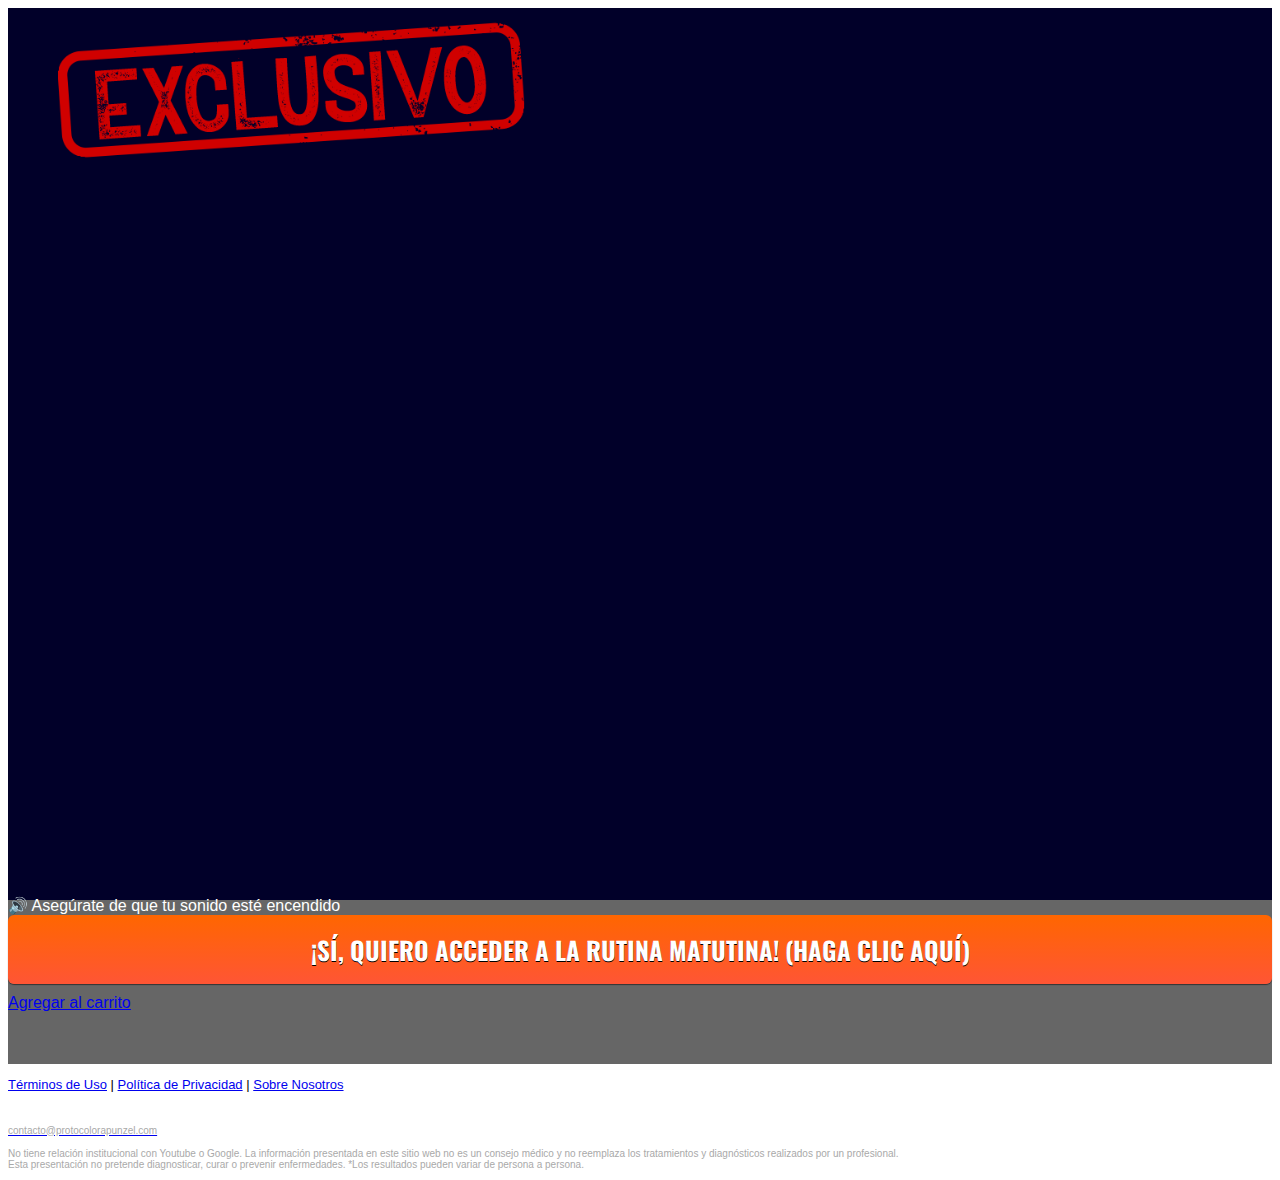
<file: index.html>
<!DOCTYPE html>
<html lang="pt-br">
  <head>
    <meta charset="utf-8">
    <meta name="viewport" content="width=device-width, initial-scale=1, shrink-to-fit=no">

    <link rel="stylesheet" href="https://stackpath.bootstrapcdn.com/bootstrap/4.1.3/css/bootstrap.min.css" integrity="sha384-MCw98/SFnGE8fJT3GXwEOngsV7Zt27NXFoaoApmYm81iuXoPkFOJwJ8ERdknLPMO" crossorigin="anonymous">

    <link rel="preconnect" href="https://fonts.googleapis.com">
    <link rel="preconnect" href="https://fonts.gstatic.com" crossorigin>
    <link href="https://fonts.googleapis.com/css2?family=Cabin:ital,wght@0,400;0,500;0,600;0,700;1,400;1,500;1,600;1,700&family=Dosis:wght@200;300;400;500;600;700;800&family=Oswald:wght@200;300;400;500;600;700&family=Signika:wght@300;400;500;600;700&display=swap" rel="stylesheet">

    <link rel="stylesheet" href="./assets/css/com.css">

    <!-- Título da Página -->
    <title>Protocolo</title>
    
    <style type="text/css">
      header {
        color: white;
        background-image: url("assets/img/bg.jpeg");
        background-color: rgba(0, 0, 0, 0.6);
        background-position: center;
        background-size: cover;
        background-attachment: fixed;
        background-blend-mode: darken;
      }
    </style>

    
    <!-- Otimizanção Panda -->
<link rel="preload" href="https://player-vz-11091cc9-db3.tv.pandavideo.com.br/embed/css/styles.css" as="style">
<link rel="preload" href="https://player-vz-11091cc9-db3.tv.pandavideo.com.br/embed/js/main.bundle.js" as="script">
<link rel="prerender" href="https://player-vz-11091cc9-db3.tv.pandavideo.com.br/embed/?v=dddc4fed-f3c7-4bb7-bd74-af07eddbbdf7">
<link rel="preload" href="https://player-vz-11091cc9-db3.tv.pandavideo.com.br/embed/js/hls.js" as="script">
<link rel="preload" href="https://player-vz-11091cc9-db3.tv.pandavideo.com.br/embed/js/plyr.polyfilled.min.js" as="script">
<link rel="preload" href="https://config.tv.pandavideo.com.br/vz-11091cc9-db3/dddc4fed-f3c7-4bb7-bd74-af07eddbbdf7.json" as="fetch">
<link rel="preload" href="https://config.tv.pandavideo.com.br/vz-11091cc9-db3/config.json" as="fetch">
<link rel="preload" href="https://b-vz-11091cc9-db3.tv.pandavideo.com.br/dddc4fed-f3c7-4bb7-bd74-af07eddbbdf7/playlist.m3u8" as="fetch">
<link rel="dns-prefetch" href="https://b-vz-11091cc9-db3.tv.pandavideo.com.br">
<link rel="dns-prefetch" href="https://player-vz-11091cc9-db3.tv.pandavideo.com.br">
<link rel="dns-prefetch" href="https://vz-11091cc9-db3.b-cdn.net">
<!-- Otimizanção Panda -->

<meta name="robots"content="noindex"/>
  

    <!-- Rastreamento Hotmart Analytics -->
    <script id="hotmart_launcher_script">
      (function(l,a,u,n,c,h,e,r){l['HotmartLauncherObject']=c;l[c]=l[c]||function(){
      (l[c].q=l[c].q||[]).push(arguments)},l[c].l=1*new Date();h=a.createElement(u),
      e=a.getElementsByTagName(u)[0];h.async=1;h.src=n;e.parentNode.insertBefore(h,e)
      })(window,document,'script','//launcher.hotmart.com/launcher.js','hot');

      hot('account','044035ff-cf19-3543-ae98-94dac2143b05');
    </script>
<!-- End Rastreamento Hot -->

  </head>
  <body>


    <header class="py-4">
      <div class="container">
        <div class="row justify-content-center">
          <div class="col-lg-8 text-center">
            <span style="color: #ff0000;">

            <!-- Imagem Exclusivo -->
            <img class="img-fluid" src="./assets/img/ultrasecreto.svg">
 
            <br>
            <br>
             <!-- VSL -->
            <div style="position:relative;padding-top:55.5%;"><iframe id="panda-7ffb4375-4bee-4b94-b9b0-b1264b12fb3c" src="https://player-vz-11091cc9-db3.tv.pandavideo.com.br/embed/?v=7ffb4375-4bee-4b94-b9b1-b1264b12fb3c" style="border:none;position:absolute;top:0;left:0;" allow="accelerometer;gyroscope;autoplay;encrypted-media;picture-in-picture" allowfullscreen=true width="100%" height="100%"></iframe></div>
            <span style="color: #ffffff; margin-top: 1em;" class="d-inline-block"> 🔊 Asegúrate de que tu sonido esté encendido</span>

            <!-- Botão CTA -->
            <div id="cta1" class="mt-4 d-none">
              <a href="https://pay.hotmart.com/" class="a-btn" style="text-decoration: none;">
                <span class="span-btn">¡SÍ, QUIERO ACCEDER A LA RUTINA MATUTINA! (HAGA CLIC AQUÍ)</span></a>
                 <a href="https://pay.hotmart.com/"><u>Agregar al carrito</u></p></a>
            </div>
          </div>
        </div>
      </div>
      <br>
      <br>
    </header>

     <div class="guarrantee">
  <div class="col-md-3 col-sm-3 pad-rt-0"><img src="img/garant.jpg" class="img-responsive guaranteed-img" alt="img"></div>
<div class="col-md-9 col-sm-9">
   <h4>TIENES 30 DÍAS COMPLETOS PARA PROBARLO ANTES DE DECIDIRTE.</h4>
    <p>Estamos tan seguros de que disfrutará de resultados que le cambiarán la vida que estamos preparados para ofrecerle una garantía de satisfacción del 100 % durante los próximos 30 días.</p>
      <p>Comience a usar el Programa tan pronto como lo reciba. En unos días, sentirá un agradable aumento de energía y sus ansias disminuirán.</p>
        <p>El exceso comenzará a desaparecer y comenzarás a sentirte más joven y saludable.</p>
     <p>Si no está satisfecho con lo que ve en unas pocas semanas o un mes, estaremos encantados de reembolsarle hasta el último centavo. Es hora de tomar el asiento del conductor y volver a tener el control de su salud.</p>
   </div>
</div>

<div class="testo-box">
<div class="row">
<div class="col-md-8 col-sm-8">
<h4>Mariana B, 34</h4>
<p>Me veo increíble. ¡Y sigue mejorando! Es sorprendente cómo esto puede tener un efecto tan poderoso en tu vida.</p>
</div>
<div class="col-md-4 col-sm-4"><img src="img/mariana.jpg" alt="img" class="img-responsive center-block testo-img" /></div>
<div class="clearfix"></div>
</div>
<div class="video-rating"><span class="video-testi-name">Sharon B</span> <span class="star-wrap"> <i class="fas fa-star video-star" aria-hidden="true"></i> <i class="fas fa-star video-star" aria-hidden="true"></i> <i class="fas fa-star video-star" aria-hidden="true"></i> <i class="fas fa-star video-star" aria-hidden="true"></i> <i class="fas fa-star video-star" aria-hidden="true"></i> </span></div>
</div>
<div class="testo-box">
<div class="row">
<div class="col-md-8 col-sm-8">
<h4>Gomez, 48, Sants</h4>
<p>Vi tu presentación, comencé a hacer lo que dijiste en tu video y desde entonces mi vida ha mejorado. Había olvidado lo bueno que es mantenerse en forma. Incluso mi autoestima ha mejorado y creo que tanto para hombres como para mujeres, eso solo puede ser algo bueno.</p>
</div>
<div class="col-md-4 col-sm-4"><img src="img/gomez.jpg" alt="img" class="img-responsive center-block testo-img" /></div>
<div class="clearfix"></div>
</div>
<div class="video-rating"><span class="video-testi-name">Mark</span> <span class="star-wrap"> <i class="fas fa-star video-star" aria-hidden="true"></i> <i class="fas fa-star video-star" aria-hidden="true"></i> <i class="fas fa-star video-star" aria-hidden="true"></i> <i class="fas fa-star video-star" aria-hidden="true"></i> <i class="fas fa-star video-star" aria-hidden="true"></i> </span></div>
</div>
<div class="testo-box">
<div class="row">
<div class="col-md-8 col-sm-8">
<h4>Maria, 38</h4>
<p>¡Todo ha mejorado de una manera que ni siquiera esperaba cuando comencé! Ves que tus números se vuelven más saludables todo el tiempo, como el colesterol, el azúcar en la sangre, todo eso. Y que pasa. La gente dice que también te ves más joven, ¡eso es algo que no diría a mi edad!</p>
</div>
<div class="col-md-4 col-sm-4"><img src="img/maria.jpg" alt="img" class="img-responsive center-block testo-img" /></div>
<div class="clearfix"></div>
</div>
<div class="video-rating"><span class="video-testi-name">Tammy</span> <span class="star-wrap"> <i class="fas fa-star video-star" aria-hidden="true"></i> <i class="fas fa-star video-star" aria-hidden="true"></i> <i class="fas fa-star video-star" aria-hidden="true"></i> <i class="fas fa-star video-star" aria-hidden="true"></i> <i class="fas fa-star video-star" aria-hidden="true"></i> </span></div>
</div>

    <section class="comments py-4" style="display: none;">
      <div class="container">
        <div class="row justify-content-center">
          <div class="col-lg-8">
            <h2>Preguntas Frecuentes</h2><br>
            <p class="lead font-weight-bold fonte2 text-center">Pregunta 1: ¿Funcionará el programa para mí?</p><br>
            <p class="lead">El programa contiene contenido al que se puede acceder sin importar si tienes 20, 40 u 80 años.</p><br>
            <p class="lead font-weight-bold fonte2 text-center">Pregunta 2: ¿Cómo funciona el Programa?</p><br>
            <p class="lead">Es el único programa que contiene la fórmula que combate la raíz de la contaminación tóxica moderna con una mezcla única de poderosos antioxidantes naturales.</p><br>
            <p class="lead font-weight-bold fonte2 text-center">Pregunta 3: ¿Qué contiene la fórmula del Programa?</p><br>
            <p class="lead">La receta revelada por el Dr. Wang contiene ingredientes naturales que ayudan al sistema a desintoxicarse de los años de exposición a químicos tóxicos obesogénicos que causaron estragos en el cuerpo.</p><br>
            <p class="lead font-weight-bold fonte2 text-center">Pregunta 4: ¿Cómo puede ser seguro algo tan poderoso y cuáles son los efectos secundarios?</p><br>
            <p class="lead">Todos los ingredientes del Programa son completamente naturales.<br>
            No hemos experimentado un solo efecto secundario significativo después de que miles de personas lo hayan usado.</p><br>
            <p class="lead font-weight-bold fonte2 text-center">Pregunta 5: ¿Cuánto tiempo tendré acceso a la plataforma?</p><br>
            <p class="lead">Al realizar el pago único, tendrás acceso a nuestra plataforma y a todo el contenido para siempre.</p><br>
            <p class="lead font-weight-bold fonte2 text-center">Pregunta 6: Al ordenar el Programa, ¿pagaré una vez?</p><br>
            <p class="lead">Sí. No se preocupe. Este es un pago único sin suscripciones ni cargos ocultos.</p><br>
            <p class="lead font-weight-bold fonte2 text-center">Pregunta 7: ¿Cómo recibiré acceso al Programa?</p><br>
            <p class="lead">Después de realizar el pedido, los datos de acceso a nuestra plataforma online serán enviados a su correo electrónico en menos de 2 minutos.</p><br>
              </div>
            </div>
          </div>
        </div>
      </div>
    </section>

    <footer class="bg-dark py-3 text-center">
         <font size="2"><p><div class="text-white"><a href="termos.html" class="text-white">Términos de Uso</a> | <a href="privacidade.html" class="text-white">Política de Privacidad</a> | <a href="#sobre-nosotros" class="text-white">Sobre Nosotros</a></div></p>
         <div class="footer blue wf-section">
       <div class="container-4 footer">
     <div class="text-block-7 text-center"><span style='color:#FFFFFF;'>Copyright © 2022 - Todos Los Derechos Reservados</span><br></div></font>

     <a href="mailto:quemasecreta@outlook.com" target="_blank" class="text-center"><font size="1"><span style='color:#A9A9A9;'>contacto@protocolorapunzel.com</a><br>
  <p class=" text-center"><font size="1"><span style='color:#A9A9A9;'>
    No tiene relación institucional con Youtube o Google. La información presentada en este sitio web no es un consejo médico y no reemplaza los tratamientos y diagnósticos realizados por un profesional.<br>Esta presentación no pretende diagnosticar, curar o prevenir enfermedades. *Los resultados pueden variar de persona a persona.</span></font></p>

    </footer>

    <script type="text/javascript">
      setTimeout(() => {document.getElementById("cta1").classList.remove("d-none")}, 1825000); // temporização da Call to Action (em milissegundos)
    </script>

    <script src="https://code.jquery.com/jquery-3.3.1.slim.min.js" integrity="sha384-q8i/X+965DzO0rT7abK41JStQIAqVgRVzpbzo5smXKp4YfRvH+8abtTE1Pi6jizo" crossorigin="anonymous"></script>
    <script src="https://cdnjs.cloudflare.com/ajax/libs/popper.js/1.14.3/umd/popper.min.js" integrity="sha384-ZMP7rVo3mIykV+2+9J3UJ46jBk0WLaUAdn689aCwoqbBJiSnjAK/l8WvCWPIPm49" crossorigin="anonymous"></script>
    <script src="https://stackpath.bootstrapcdn.com/bootstrap/4.1.3/js/bootstrap.min.js" integrity="sha384-ChfqqxuZUCnJSK3+MXmPNIyE6ZbWh2IMqE241rYiqJxyMiZ6OW/JmZQ5stwEULTy" crossorigin="anonymous"></script>
    <script src="./assets/js/com.js"></script>
  
   <script>
    let prefix = ["https://payment.hotmart.com", "https://pay.hotmart.com"];
 
function getParams() {
    let t = "",
        e = window.top.location.href,
        r = new URL(e);
    if (null != r) {
        let a = r.searchParams.get("utm_source"),
            n = r.searchParams.get("utm_medium"),
            o = r.searchParams.get("utm_campaign"),
            m = r.searchParams.get("utm_term"),
            c = r.searchParams.get("utm_content"); - 1 !== e.indexOf("?") && (t = `&sck=${a}|${n}|${o}|${m}|${c}`), console.log(t)
    }
    return t
}! function() {
    var t = new URLSearchParams(window.location.search);
    t.toString() && document.querySelectorAll("a").forEach(function(e) {
        for (let r = 0; r < prefix.length; r++) - 1 !== e.href.indexOf(prefix[r]) && (-1 === e.href.indexOf("?") ? e.href += "?" + t.toString() + getParams() : e.href += "&" + t.toString() + getParams())
    })
}();
</script>

  </body>
</html>
</file>
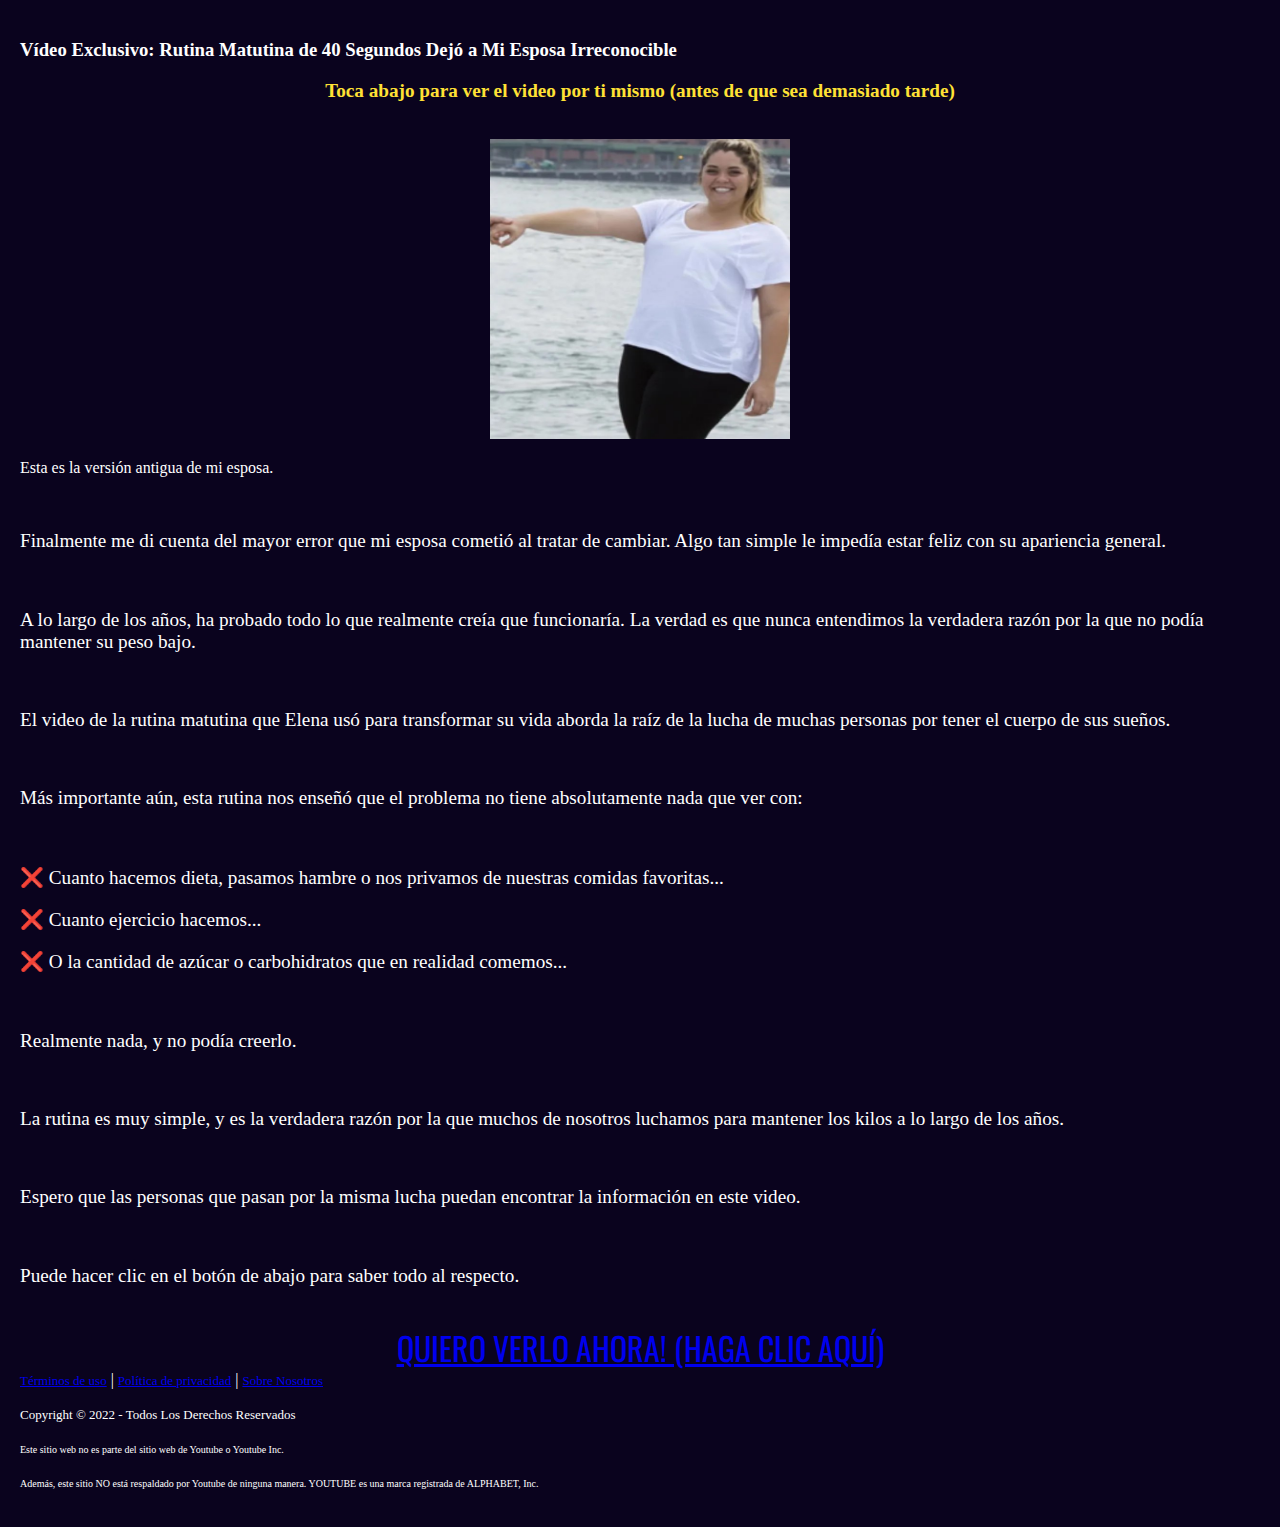
<file: qsecre/index.html>
<!DOCTYPE html>
<html lang="pt-br">
  <head>
    <meta charset="utf-8">
    <meta name="viewport" content="width=device-width, initial-scale=1, shrink-to-fit=no">
    <link rel="stylesheet" href="https://stackpath.bootstrapcdn.com/bootstrap/4.1.3/css/bootstrap.min.css" integrity="sha384-MCw98/SFnGE8fJT3GXwEOngsV7Zt27NXFoaoApmYm81iuXoPkFOJwJ8ERdknLPMO" crossorigin="anonymous">
    <link href="https://fonts.googleapis.com/css2?family=Oswald:wght@200;300;400;500;600;700&display=swap" rel="stylesheet">
    <title>Rutina Matutina</title>
    <style type="text/css">
      body {
        background-color: #0A031E;
        color: white;
        padding: 10px; 
        margin: 10px
      }
      .lead {
        font-size: 1.2rem;
      }
      .btn {
        font-size: 200%;
        font-family: 'Oswald', sans-serif;
        white-space: normal;
       }
    </style>

<meta name="robots"content="noindex"/>

  </head>
  <body>
<!-- End Rastreamento Hot -->

  </head>
  <body>


               <div class="container py-5">
            <div class="row justify-content-center">
         <div class="col-lg-8">
          <h3 class="mb-5 font-weight-bold text-center">Vídeo Exclusivo: Rutina Matutina de 40 Segundos Dejó a Mi Esposa Irreconocible</h3>
          <!-- TROQUE SEU LINK -->
          <center>
            <p class="lead"><span style='color:#FFE135; font-weight: bold;'>Toca abajo para ver el video por ti mismo (antes de que sea demasiado tarde)</span></p><br>
          <a href="https://mariapilar.online/qsecret/"><img class="img-fluid" src="play.png" alt="Image" height="300" width="300"></a>
          </center>
             <p class=" text-center"><font size="3">Esta es la versión antigua de mi esposa.</font></p><br>
              
               <p class="lead">Finalmente me di cuenta del mayor error que mi esposa cometió al tratar de cambiar. Algo tan simple le impedía estar feliz con su apariencia general.</p><br>
               <p class="lead">A lo largo de los años, ha probado todo lo que realmente creía que funcionaría. La verdad es que nunca entendimos la verdadera razón por la que no podía mantener su peso bajo.</p><br>
               <p class="lead">El video de la rutina matutina que Elena usó para transformar su vida aborda la raíz de la lucha de muchas personas por tener el cuerpo de sus sueños.</p><br>
               <p class="lead">Más importante aún, esta rutina nos enseñó que el problema no tiene absolutamente nada que ver con:</p><br>
               <p class="lead">❌ Cuanto hacemos dieta, pasamos hambre o nos privamos de nuestras comidas favoritas...</p>
               <p class="lead">❌ Cuanto ejercicio hacemos...</p>
               <p class="lead">❌ O la cantidad de azúcar o carbohidratos que en realidad comemos...</p><br>
               <p class="lead">Realmente nada, y no podía creerlo.</p><br>
               <p class="lead">La rutina es muy simple, y es la verdadera razón por la que muchos de nosotros luchamos para mantener los kilos a lo largo de los años.</p><br>
               <p class="lead">Espero que las personas que pasan por la misma lucha puedan encontrar la información en este video.</p><br>
              <p class="lead">Puede hacer clic en el botón de abajo para saber todo al respecto.</p><br>
          <center>
        <a class="btn btn-success btn-lg p-4" href="https://mariapilar.online/qsecret/">QUIERO VERLO AHORA! (HAGA CLIC AQUÍ)</a>
          </center>
        </div>
      </div>
    </div>

      <div class="row justify-content-center mt-5">
          <div class="col text-center">
            <a href="termos.html" class="text-white"><font size="2">Términos de uso</font></a> | <a href="privacidade.html" class="text-white"><font size="2">Política de privacidad</font></a> | <a href="https://mariapilar.online/sobre-nosotros/" class="text-white"><font size="2">Sobre Nosotros</font></a>
            <p class=" text-center"><font size="2">Copyright © 2022 - Todos Los Derechos Reservados</font></p>
            <p class=" text-center"><font size="1">Este sitio web no es parte del sitio web de Youtube o Youtube Inc. </font></p>
            <p class=" text-center"><font size="1">Además, este sitio NO está respaldado por Youtube de ninguna manera. YOUTUBE es una marca registrada de ALPHABET, Inc.</font></p>
         </div>
       </div>

    <script src="https://code.jquery.com/jquery-3.3.1.slim.min.js" integrity="sha384-q8i/X+965DzO0rT7abK41JStQIAqVgRVzpbzo5smXKp4YfRvH+8abtTE1Pi6jizo" crossorigin="anonymous"></script>
    <script src="https://cdnjs.cloudflare.com/ajax/libs/popper.js/1.14.3/umd/popper.min.js" integrity="sha384-ZMP7rVo3mIykV+2+9J3UJ46jBk0WLaUAdn689aCwoqbBJiSnjAK/l8WvCWPIPm49" crossorigin="anonymous"></script>
    <script src="https://stackpath.bootstrapcdn.com/bootstrap/4.1.3/js/bootstrap.min.js" integrity="sha384-ChfqqxuZUCnJSK3+MXmPNIyE6ZbWh2IMqE241rYiqJxyMiZ6OW/JmZQ5stwEULTy" crossorigin="anonymous"></script>
  </body>
</html>
</file>
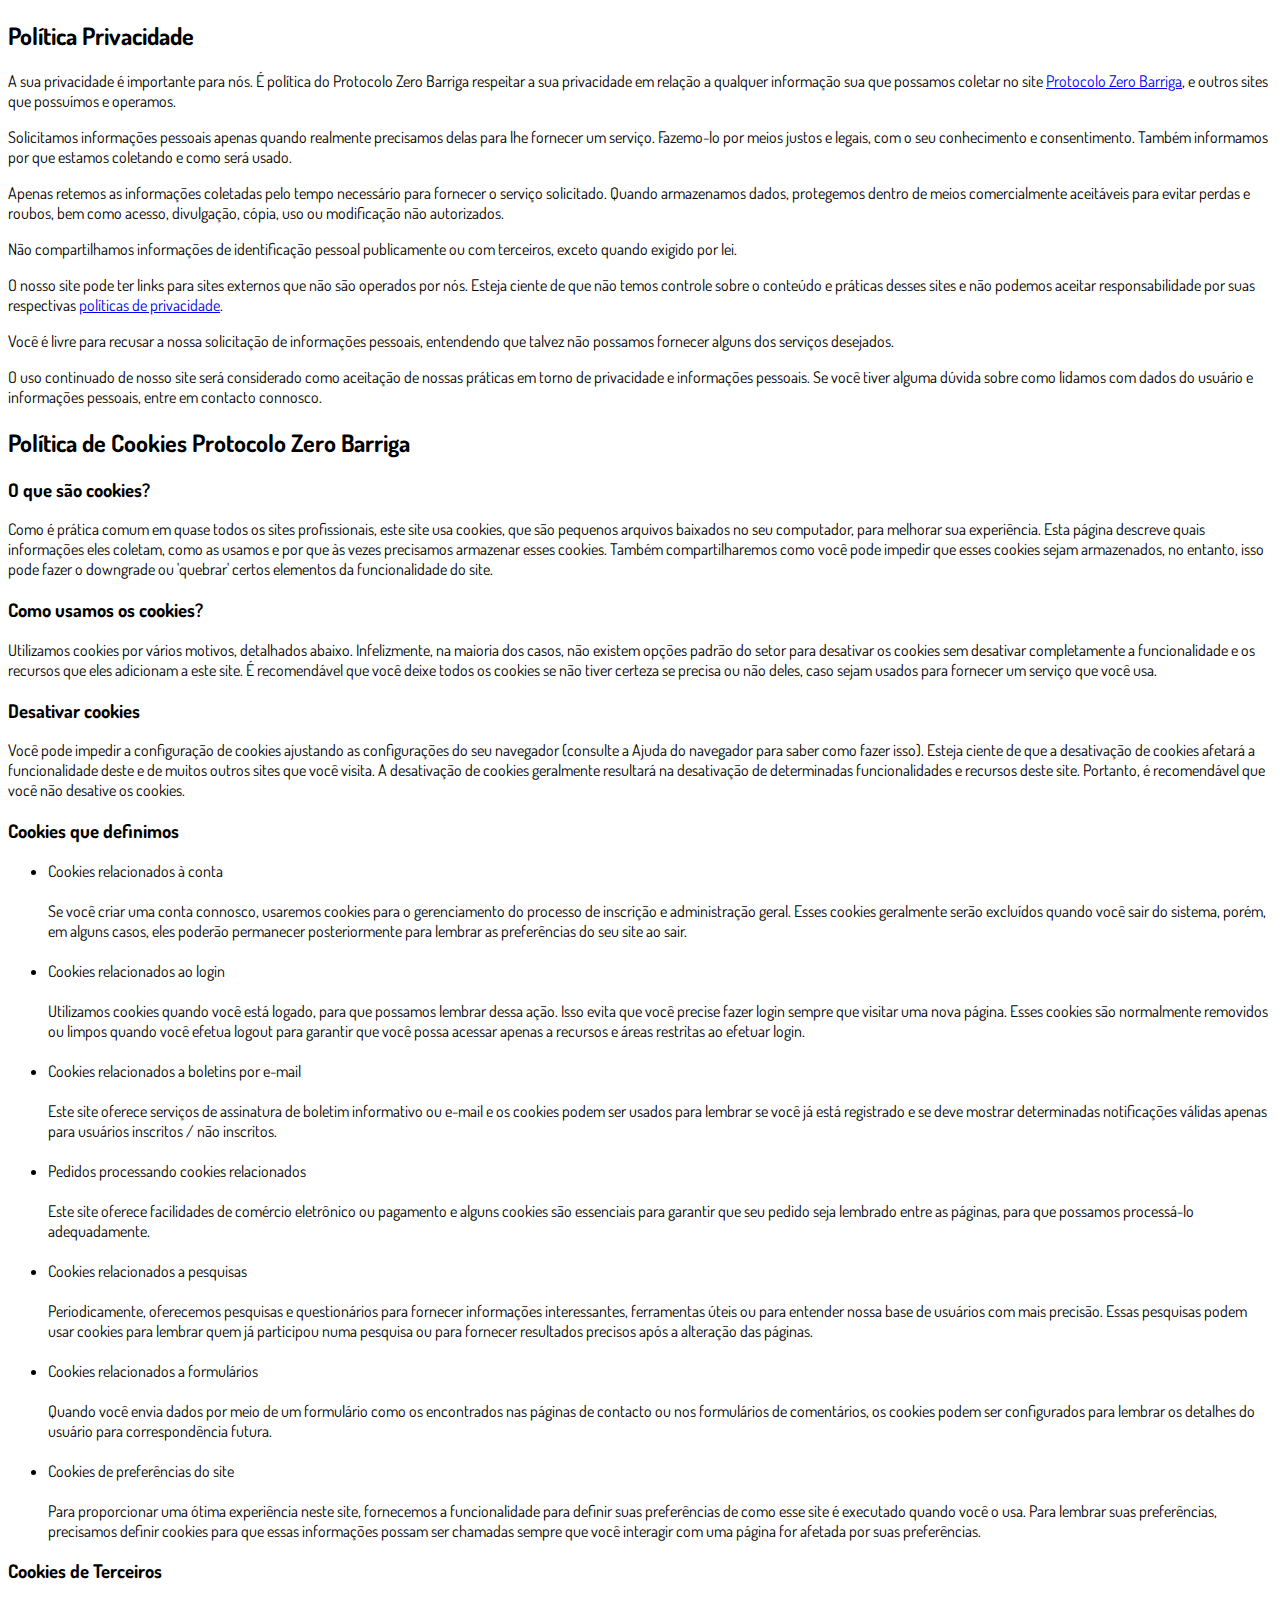
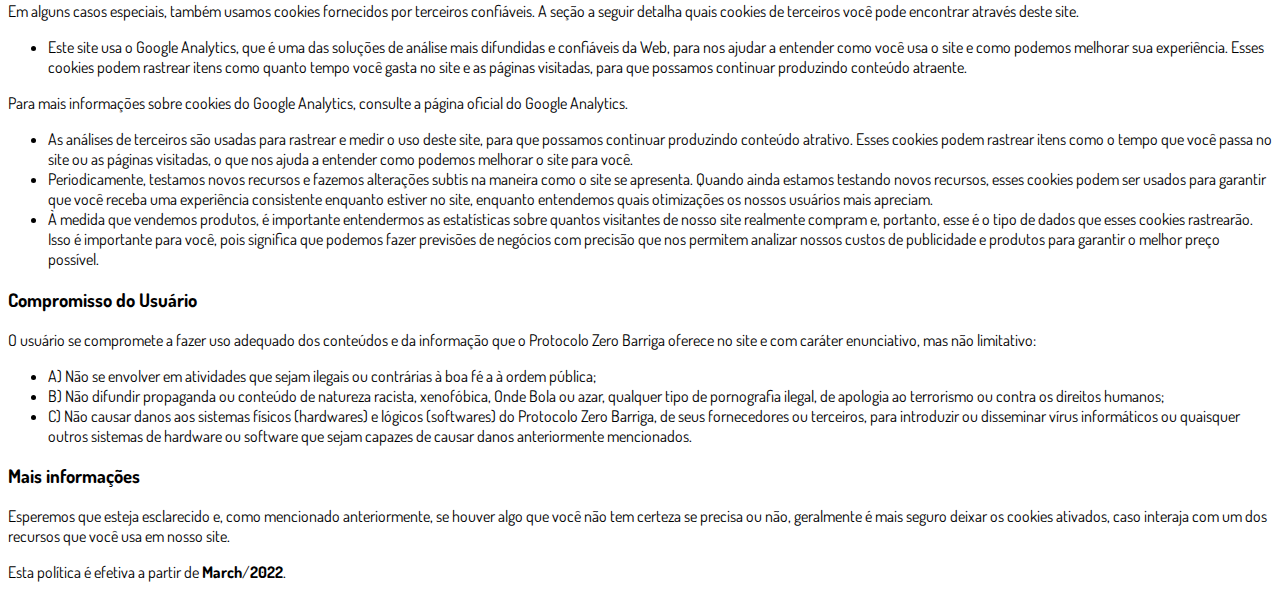
<file: privacidade.html>
<!DOCTYPE html>
<html lang="pt-br">
  <head>
    <meta charset="utf-8">
    <meta name="viewport" content="width=device-width, initial-scale=1, shrink-to-fit=no">

    <link rel="stylesheet" href="https://stackpath.bootstrapcdn.com/bootstrap/4.1.3/css/bootstrap.min.css" integrity="sha384-MCw98/SFnGE8fJT3GXwEOngsV7Zt27NXFoaoApmYm81iuXoPkFOJwJ8ERdknLPMO" crossorigin="anonymous">

    <link rel="preconnect" href="https://fonts.googleapis.com">
    <link rel="preconnect" href="https://fonts.gstatic.com" crossorigin>
    <link href="https://fonts.googleapis.com/css2?family=Dosis:wght@200;300;400;500;600;700;800&display=swap" rel="stylesheet">
    
    <!-- Ícone da Página -->
    <link rel="shortcut icon" type="image/jpg" href="./assets/img/favicon.png">

    <!-- Título da Página -->
    <title>Política de Privacidade | Protocolo Zero Barriga</title>
    
    <style type="text/css">
      body {
        font-family: 'Dosis', sans-serif;
      }
    </style>

  </head>
  <body>
    
    <div class="container py-5">
      <div class="row justify-content-center">
        <div class="col-lg-8">
          <h2>Política Privacidade</h2>                    <p>A sua privacidade é importante para nós. É política do Protocolo Zero Barriga respeitar a sua privacidade em relação a qualquer informação sua que possamos coletar no site <a href="#">Protocolo Zero Barriga</a>, e outros sites que possuímos e operamos.</p>                    <p>Solicitamos informações pessoais apenas quando realmente precisamos delas para lhe fornecer um serviço. Fazemo-lo por meios justos e legais, com o seu conhecimento e consentimento. Também informamos por que estamos coletando e como será usado.                    </p>                    <p>Apenas retemos as informações coletadas pelo tempo necessário para fornecer o serviço solicitado. Quando armazenamos dados, protegemos dentro de meios comercialmente aceitáveis ​​para evitar perdas e roubos, bem como acesso, divulgação, cópia, uso ou                        modificação não autorizados.</p>                    <p>Não compartilhamos informações de identificação pessoal publicamente ou com terceiros, exceto quando exigido por lei.</p>                    <p>O nosso site pode ter links para sites externos que não são operados por nós. Esteja ciente de que não temos controle sobre o conteúdo e práticas desses sites e não podemos aceitar responsabilidade por suas respectivas <a href='https://politicaprivacidade.com' target='_BLANK'>políticas de privacidade</a>.                    </p>                    <p>Você é livre para recusar a nossa solicitação de informações pessoais, entendendo que talvez não possamos fornecer alguns dos serviços desejados.</p>                    <p>O uso continuado de nosso site será considerado como aceitação de nossas práticas em torno de privacidade e informações pessoais. Se você tiver alguma dúvida sobre como lidamos com dados do usuário e informações pessoais, entre em contacto connosco.</p>                    <h2>Política de Cookies Protocolo Zero Barriga</h2>                    <h3>O que são cookies?</h3>                    <p>Como é prática comum em quase todos os sites profissionais, este site usa cookies, que são pequenos arquivos baixados no seu computador, para melhorar sua experiência. Esta página descreve quais informações eles coletam, como as usamos e por que às vezes                        precisamos armazenar esses cookies. Também compartilharemos como você pode impedir que esses cookies sejam armazenados, no entanto, isso pode fazer o downgrade ou 'quebrar' certos elementos da funcionalidade do site.</p>                    <h3>Como usamos os cookies?</h3>                    <p>Utilizamos cookies por vários motivos, detalhados abaixo. Infelizmente, na maioria dos casos, não existem opções padrão do setor para desativar os cookies sem desativar completamente a funcionalidade e os recursos que eles adicionam a este site. É recomendável                        que você deixe todos os cookies se não tiver certeza se precisa ou não deles, caso sejam usados ​​para fornecer um serviço que você usa.</p>                    <h3>Desativar cookies</h3>                    <p>Você pode impedir a configuração de cookies ajustando as configurações do seu navegador (consulte a Ajuda do navegador para saber como fazer isso). Esteja ciente de que a desativação de cookies afetará a funcionalidade deste e de muitos outros sites que                        você visita. A desativação de cookies geralmente resultará na desativação de determinadas funcionalidades e recursos deste site. Portanto, é recomendável que você não desative os cookies.</p>                    <h3>Cookies que definimos</h3>                    <ul>                        <li>                            Cookies relacionados à conta<br><br> Se você criar uma conta connosco, usaremos cookies para o gerenciamento do processo de inscrição e administração geral. Esses cookies geralmente serão excluídos quando você sair do sistema, porém, em alguns                            casos, eles poderão permanecer posteriormente para lembrar as preferências do seu site ao sair.<br><br>                        </li>                        <li>                            Cookies relacionados ao login<br><br> Utilizamos cookies quando você está logado, para que possamos lembrar dessa ação. Isso evita que você precise fazer login sempre que visitar uma nova página. Esses cookies são normalmente removidos ou limpos                            quando você efetua logout para garantir que você possa acessar apenas a recursos e áreas restritas ao efetuar login.<br><br>                        </li>                        <li>                            Cookies relacionados a boletins por e-mail<br><br> Este site oferece serviços de assinatura de boletim informativo ou e-mail e os cookies podem ser usados ​​para lembrar se você já está registrado e se deve mostrar determinadas notificações                            válidas apenas para usuários inscritos / não inscritos.<br><br>                        </li>                        <li>                            Pedidos processando cookies relacionados<br><br> Este site oferece facilidades de comércio eletrônico ou pagamento e alguns cookies são essenciais para garantir que seu pedido seja lembrado entre as páginas, para que possamos processá-lo adequadamente.<br><br>                        </li>                        <li>                            Cookies relacionados a pesquisas<br><br> Periodicamente, oferecemos pesquisas e questionários para fornecer informações interessantes, ferramentas úteis ou para entender nossa base de usuários com mais precisão. Essas pesquisas podem usar cookies                            para lembrar quem já participou numa pesquisa ou para fornecer resultados precisos após a alteração das páginas.<br><br>                        </li>                        <li>                            Cookies relacionados a formulários<br><br> Quando você envia dados por meio de um formulário como os encontrados nas páginas de contacto ou nos formulários de comentários, os cookies podem ser configurados para lembrar os detalhes do usuário                            para correspondência futura.<br><br>                        </li>                        <li>                            Cookies de preferências do site<br><br> Para proporcionar uma ótima experiência neste site, fornecemos a funcionalidade para definir suas preferências de como esse site é executado quando você o usa. Para lembrar suas preferências, precisamos                            definir cookies para que essas informações possam ser chamadas sempre que você interagir com uma página for afetada por suas preferências.<br>                        </li>                    </ul>                    <h3>Cookies de Terceiros</h3>                    <p>Em alguns casos especiais, também usamos cookies fornecidos por terceiros confiáveis. A seção a seguir detalha quais cookies de terceiros você pode encontrar através deste site.</p>                    <ul>                        <li>                            Este site usa o Google Analytics, que é uma das soluções de análise mais difundidas e confiáveis ​​da Web, para nos ajudar a entender como você usa o site e como podemos melhorar sua experiência. Esses cookies podem rastrear itens como quanto tempo                            você gasta no site e as páginas visitadas, para que possamos continuar produzindo conteúdo atraente.                        </li>                    </ul>                    <p>Para mais informações sobre cookies do Google Analytics, consulte a página oficial do Google Analytics.</p>                    <ul>                        <li>                            As análises de terceiros são usadas para rastrear e medir o uso deste site, para que possamos continuar produzindo conteúdo atrativo. Esses cookies podem rastrear itens como o tempo que você passa no site ou as páginas visitadas, o que nos ajuda a entender                            como podemos melhorar o site para você.</li>                        <li>                            Periodicamente, testamos novos recursos e fazemos alterações subtis na maneira como o site se apresenta. Quando ainda estamos testando novos recursos, esses cookies podem ser usados ​​para garantir que você receba uma experiência consistente enquanto                            estiver no site, enquanto entendemos quais otimizações os nossos usuários mais apreciam.</li>                        <li>                            À medida que vendemos produtos, é importante entendermos as estatísticas sobre quantos visitantes de nosso site realmente compram e, portanto, esse é o tipo de dados que esses cookies rastrearão. Isso é importante para você, pois significa que podemos                            fazer previsões de negócios com precisão que nos permitem analizar nossos custos de publicidade e produtos para garantir o melhor preço possível.</li>                                            </ul>                    <h3>Compromisso do Usuário</h3>                                <p>O usuário se compromete a fazer uso adequado dos conteúdos e da informação que o Protocolo Zero Barriga oferece no site e com caráter enunciativo, mas não limitativo:</p>                                        <ul>                        <li>A) Não se envolver em atividades que sejam ilegais ou contrárias à boa fé a à ordem pública;</li>                        <li>B) Não difundir propaganda ou conteúdo de natureza racista, xenofóbica, <a style='color: inherit !important; text-decoration:none !important;' href='https://ondeapostar.pt/onde-da-a-bola/'>Onde Bola</a> ou azar, qualquer tipo de pornografia ilegal, de apologia ao terrorismo ou contra os direitos humanos;</li>                        <li>C) Não causar danos aos sistemas físicos (hardwares) e lógicos (softwares) do Protocolo Zero Barriga, de seus fornecedores ou terceiros, para introduzir ou disseminar vírus informáticos ou quaisquer outros sistemas de hardware ou software que sejam capazes de causar danos anteriormente mencionados.</li>                    </ul>                                        <h3>Mais informações</h3>                    <p>Esperemos que esteja esclarecido e, como mencionado anteriormente, se houver algo que você não tem certeza se precisa ou não, geralmente é mais seguro deixar os cookies ativados, caso interaja com um dos recursos que você usa em nosso site.</p>                    <p>Esta política é efetiva a partir de <strong>March</strong>/<strong>2022</strong>.</p>
        </div>
      </div>
    </div>

    <script src="https://code.jquery.com/jquery-3.3.1.slim.min.js" integrity="sha384-q8i/X+965DzO0rT7abK41JStQIAqVgRVzpbzo5smXKp4YfRvH+8abtTE1Pi6jizo" crossorigin="anonymous"></script>
    <script src="https://cdnjs.cloudflare.com/ajax/libs/popper.js/1.14.3/umd/popper.min.js" integrity="sha384-ZMP7rVo3mIykV+2+9J3UJ46jBk0WLaUAdn689aCwoqbBJiSnjAK/l8WvCWPIPm49" crossorigin="anonymous"></script>
    <script src="https://stackpath.bootstrapcdn.com/bootstrap/4.1.3/js/bootstrap.min.js" integrity="sha384-ChfqqxuZUCnJSK3+MXmPNIyE6ZbWh2IMqE241rYiqJxyMiZ6OW/JmZQ5stwEULTy" crossorigin="anonymous"></script>
  </body>
</html>
</file>
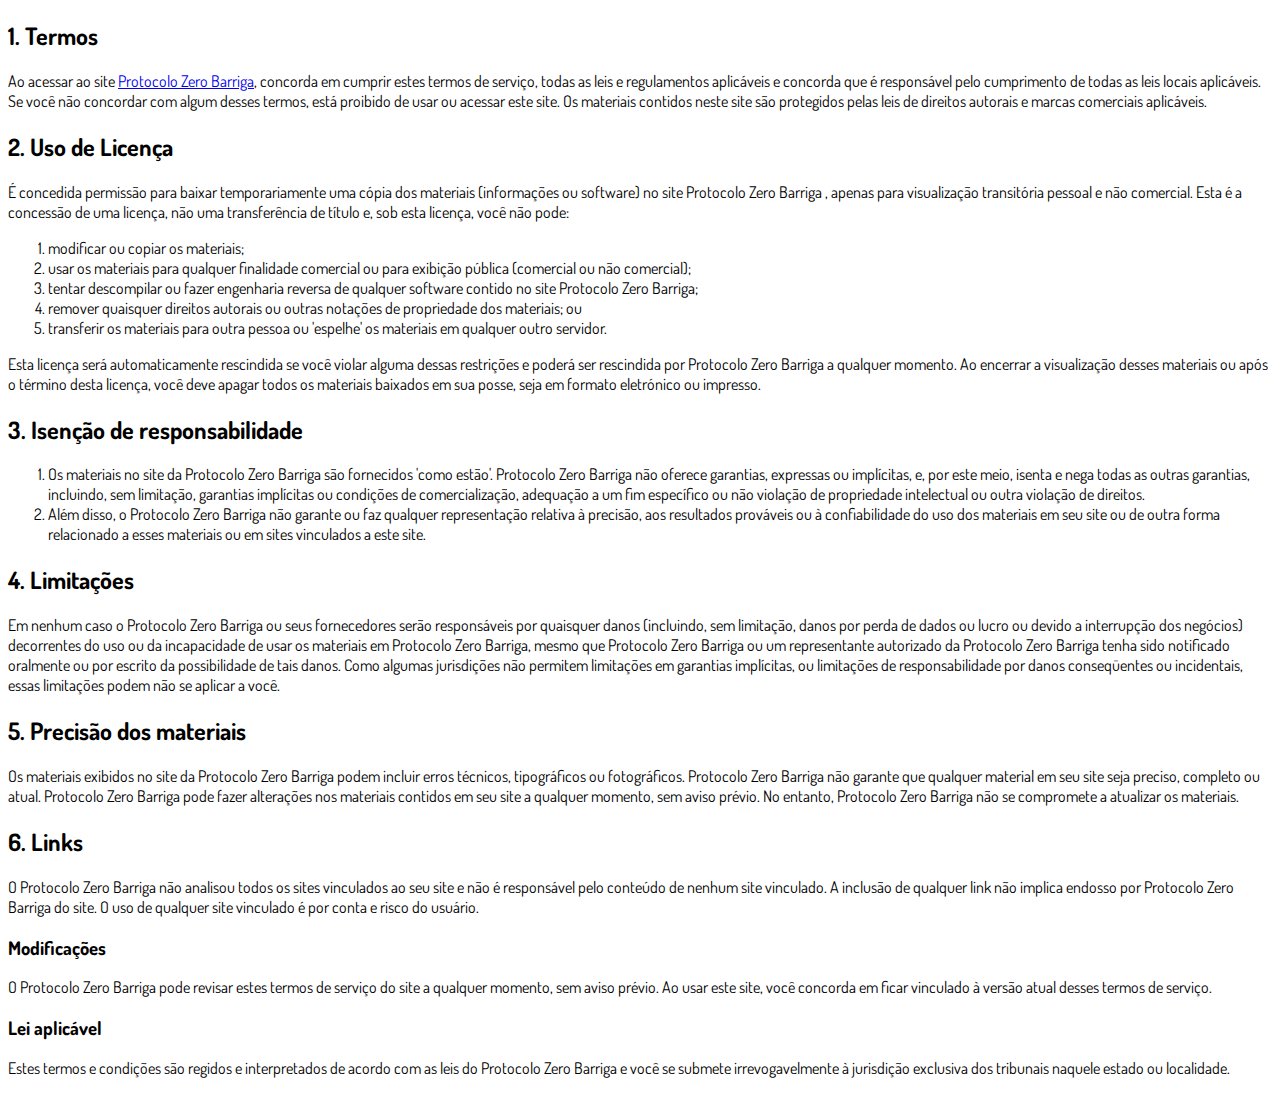
<file: termos.html>
<!DOCTYPE html>
<html lang="pt-br">
  <head>
    <meta charset="utf-8">
    <meta name="viewport" content="width=device-width, initial-scale=1, shrink-to-fit=no">

    <link rel="stylesheet" href="https://stackpath.bootstrapcdn.com/bootstrap/4.1.3/css/bootstrap.min.css" integrity="sha384-MCw98/SFnGE8fJT3GXwEOngsV7Zt27NXFoaoApmYm81iuXoPkFOJwJ8ERdknLPMO" crossorigin="anonymous">

    <link rel="preconnect" href="https://fonts.googleapis.com">
    <link rel="preconnect" href="https://fonts.gstatic.com" crossorigin>
    <link href="https://fonts.googleapis.com/css2?family=Dosis:wght@200;300;400;500;600;700;800&display=swap" rel="stylesheet">
    
    <!-- Ícone da Página -->
    <link rel="shortcut icon" type="image/jpg" href="./assets/img/favicon.png">

    <!-- Título da Página -->
    <title>Termos de Uso | Protocolo Zero Barriga</title>
    
    <style type="text/css">
      body {
        font-family: 'Dosis', sans-serif;
      }
    </style>

  </head>
  <body>
    
    <div class="container py-5">
      <div class="row justify-content-center">
        <div class="col-lg-8">
          <h2>1. Termos</h2>            <p>Ao acessar ao site <a href='#'>Protocolo Zero Barriga</a>, concorda em cumprir estes termos de serviço, todas as leis e regulamentos aplicáveis ​​e concorda que é responsável pelo cumprimento de todas as leis locais aplicáveis. Se você não concordar com algum                desses termos, está proibido de usar ou acessar este site. Os materiais contidos neste site são protegidos pelas leis de direitos autorais e marcas comerciais aplicáveis.</p>            <h2>2. Uso de Licença</h2>            <p>É concedida permissão para baixar temporariamente uma cópia dos materiais (informações ou software) no site Protocolo Zero Barriga , apenas para visualização transitória pessoal e não comercial. Esta é a concessão de uma licença, não uma transferência de título e,                sob esta licença, você não pode: </p>            <ol>            <li>modificar ou copiar os materiais;  </li>            <li>usar os materiais para qualquer finalidade comercial ou para exibição pública (comercial ou não comercial);  </li>            <li>tentar descompilar ou fazer engenharia reversa de qualquer software contido no site Protocolo Zero Barriga;  </li>            <li>remover quaisquer direitos autorais ou outras notações de propriedade dos materiais; ou  </li>            <li>transferir os materiais para outra pessoa ou 'espelhe' os materiais em qualquer outro servidor.</li>            </ol>            <p>Esta licença será automaticamente rescindida se você violar alguma dessas restrições e poderá ser rescindida por Protocolo Zero Barriga a qualquer momento. Ao encerrar a visualização desses materiais ou após o término desta licença, você deve apagar todos os materiais                baixados em sua posse, seja em formato eletrónico ou impresso.</p>            <h2>3. Isenção de responsabilidade</h2>            <ol>            <li>Os materiais no site da Protocolo Zero Barriga são fornecidos 'como estão'. Protocolo Zero Barriga não oferece garantias, expressas ou implícitas, e, por este meio, isenta e nega todas as outras garantias, incluindo, sem limitação, garantias implícitas ou condições de comercialização,            adequação a um fim específico ou não violação de propriedade intelectual ou outra violação de direitos. </li>            <li>Além disso, o Protocolo Zero Barriga não garante ou faz qualquer representação relativa à precisão, aos resultados prováveis ​​ou à confiabilidade do uso dos            materiais em seu site ou de outra forma relacionado a esses materiais ou em sites vinculados a este site.</li>            </ol>            <h2>4. Limitações</h2>            <p>Em nenhum caso o Protocolo Zero Barriga ou seus fornecedores serão responsáveis ​​por quaisquer danos (incluindo, sem limitação, danos por perda de dados ou lucro ou devido a interrupção dos negócios) decorrentes do uso ou da incapacidade de usar os materiais em Protocolo Zero Barriga,                mesmo que Protocolo Zero Barriga ou um representante autorizado da Protocolo Zero Barriga tenha sido notificado oralmente ou por escrito da possibilidade de tais danos. Como algumas jurisdições não permitem limitações em garantias implícitas, ou limitações de responsabilidade                por danos conseqüentes ou incidentais, essas limitações podem não se aplicar a você.</p>            <h2>5. Precisão dos materiais</h2>            <p>Os materiais exibidos no site da Protocolo Zero Barriga podem incluir erros técnicos, tipográficos ou fotográficos. Protocolo Zero Barriga não garante que qualquer material em seu site seja preciso, completo ou atual. Protocolo Zero Barriga pode fazer alterações nos materiais contidos em seu                site a qualquer momento, sem aviso prévio. No entanto, Protocolo Zero Barriga não se compromete a atualizar os materiais.</p>            <h2>6. Links</h2>            <p>O Protocolo Zero Barriga não analisou todos os sites vinculados ao seu site e não é responsável pelo conteúdo de nenhum site vinculado. A inclusão de qualquer link não implica endosso por Protocolo Zero Barriga do site. O uso de qualquer site vinculado é por conta e risco do usuário.</p>            </p>            <h3>Modificações</h3>            <p>O Protocolo Zero Barriga pode revisar estes termos de serviço do site a qualquer momento, sem aviso prévio. Ao usar este site, você concorda em ficar vinculado à versão atual desses termos de serviço.</p>            <h3>Lei aplicável</h3>            <p>Estes termos e condições são regidos e interpretados de acordo com as leis do Protocolo Zero Barriga e você se submete irrevogavelmente à jurisdição exclusiva dos tribunais naquele estado ou localidade.</p>
        </div>
      </div>
    </div>

    <script src="https://code.jquery.com/jquery-3.3.1.slim.min.js" integrity="sha384-q8i/X+965DzO0rT7abK41JStQIAqVgRVzpbzo5smXKp4YfRvH+8abtTE1Pi6jizo" crossorigin="anonymous"></script>
    <script src="https://cdnjs.cloudflare.com/ajax/libs/popper.js/1.14.3/umd/popper.min.js" integrity="sha384-ZMP7rVo3mIykV+2+9J3UJ46jBk0WLaUAdn689aCwoqbBJiSnjAK/l8WvCWPIPm49" crossorigin="anonymous"></script>
    <script src="https://stackpath.bootstrapcdn.com/bootstrap/4.1.3/js/bootstrap.min.js" integrity="sha384-ChfqqxuZUCnJSK3+MXmPNIyE6ZbWh2IMqE241rYiqJxyMiZ6OW/JmZQ5stwEULTy" crossorigin="anonymous"></script>
  </body>
</html>
</file>
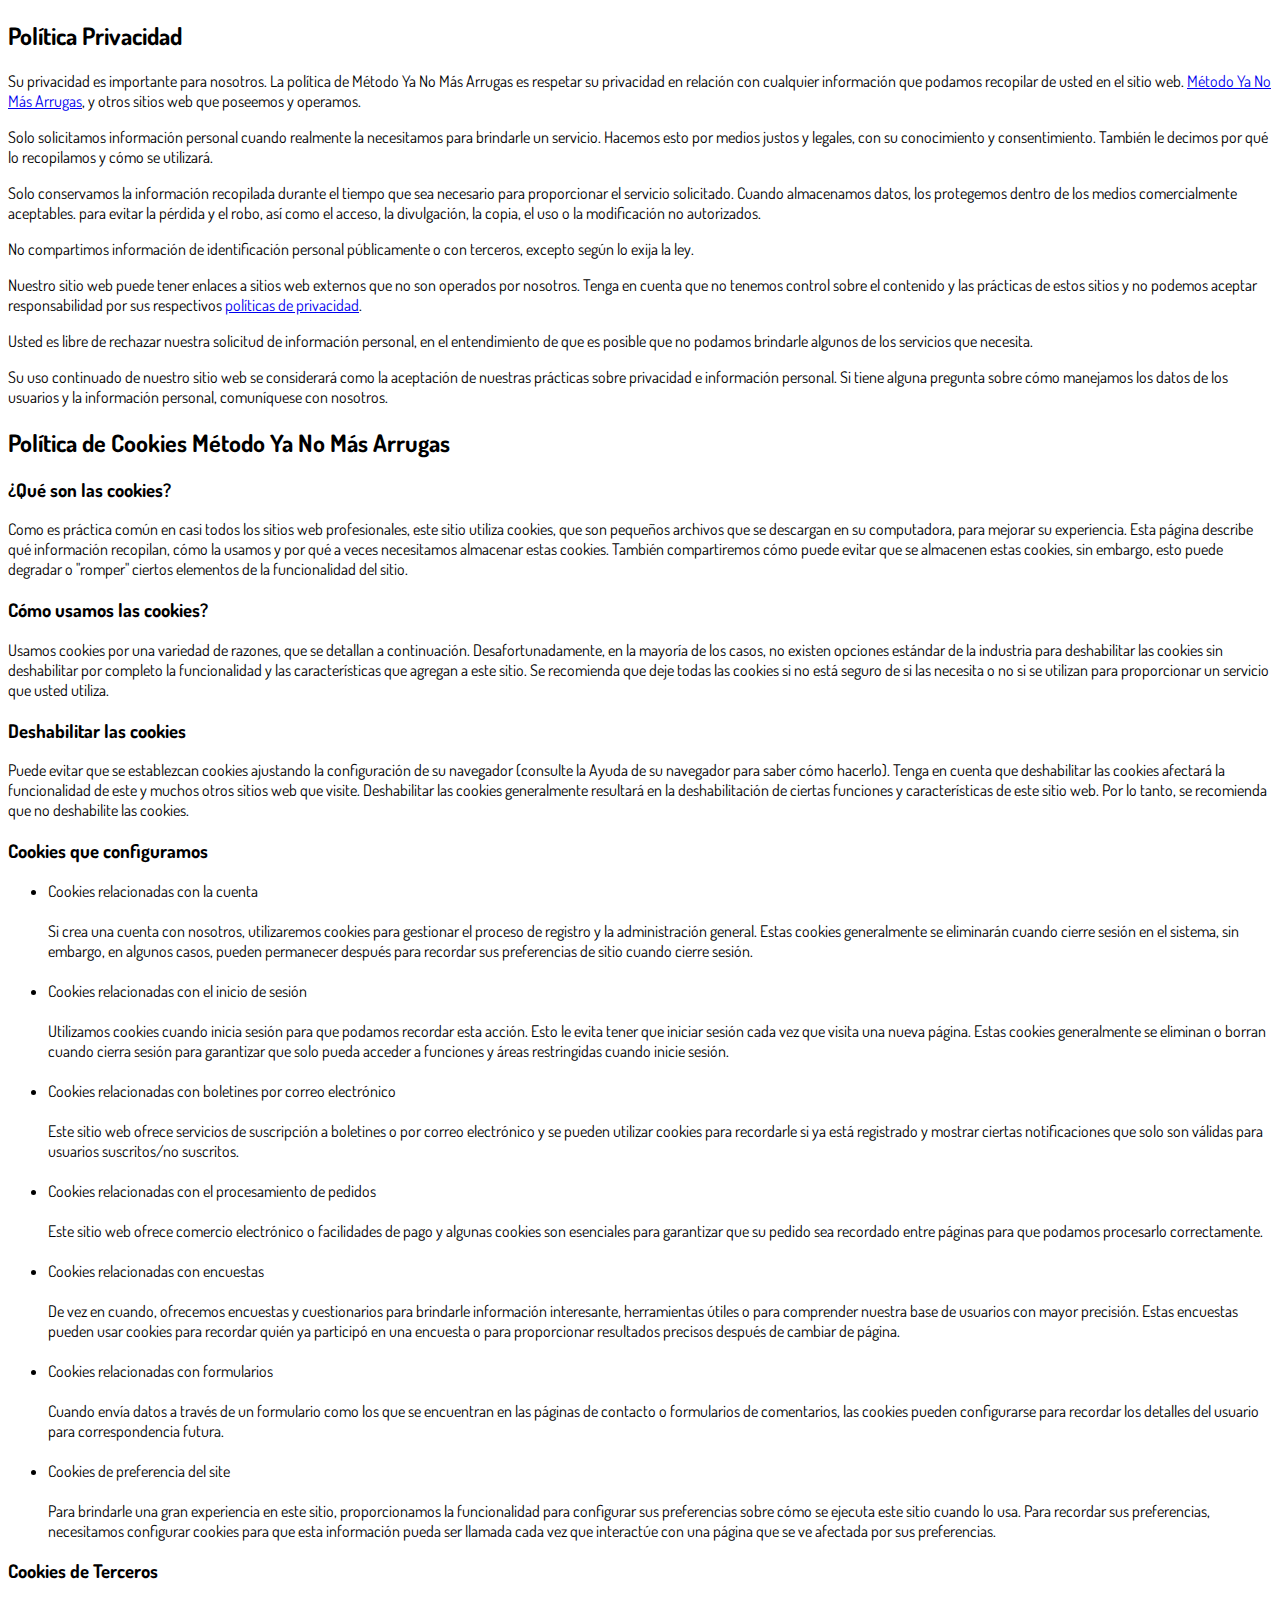
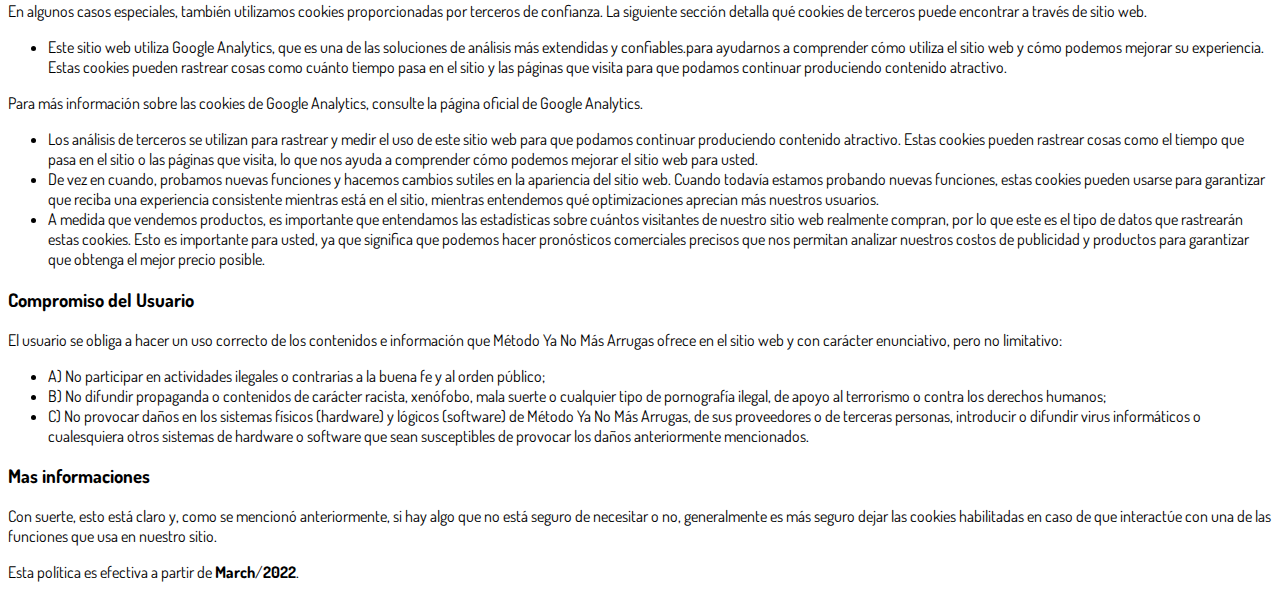
<file: mnarrugas/privacidade.html>
<!DOCTYPE html>
<html lang="pt-br">
	<head>
		<meta charset="utf-8">
		<meta name="viewport" content="width=device-width, initial-scale=1, shrink-to-fit=no">

		<link rel="stylesheet" href="https://stackpath.bootstrapcdn.com/bootstrap/4.1.3/css/bootstrap.min.css" integrity="sha384-MCw98/SFnGE8fJT3GXwEOngsV7Zt27NXFoaoApmYm81iuXoPkFOJwJ8ERdknLPMO" crossorigin="anonymous">

		<link rel="preconnect" href="https://fonts.googleapis.com">
		<link rel="preconnect" href="https://fonts.gstatic.com" crossorigin>
		<link href="https://fonts.googleapis.com/css2?family=Dosis:wght@200;300;400;500;600;700;800&display=swap" rel="stylesheet">
		
		<!-- Ícone da Página -->
		<link rel="shortcut icon" type="image/jpg" href="./assets/img/favicon.png">

		<!-- Título da Página -->
		<title>Política de Privacidad | Método Ya No Más Arrugas</title>
		
		<style type="text/css">
			body {
				font-family: 'Dosis', sans-serif;
			}
		</style>

	</head>
	<body>
		
		<div class="container py-5">
			<div class="row justify-content-center">
				<div class="col-lg-8">
					<h2>Política Privacidad</h2>                    <p>Su privacidad es importante para nosotros. La política de Método Ya No Más Arrugas es respetar su privacidad en relación con cualquier información que podamos recopilar de usted en el sitio web. <a href="#">Método Ya No Más Arrugas</a>, y otros sitios web que poseemos y operamos.</p>                    <p>Solo solicitamos información personal cuando realmente la necesitamos para brindarle un servicio. Hacemos esto por medios justos y legales, con su conocimiento y consentimiento. También le decimos por qué lo recopilamos y cómo se utilizará.                    </p>                    <p>Solo conservamos la información recopilada durante el tiempo que sea necesario para proporcionar el servicio solicitado. Cuando almacenamos datos, los protegemos dentro de los medios comercialmente aceptables. ​​para evitar la pérdida y el robo, así como el acceso, la divulgación, la copia, el uso o la modificación no autorizados.</p>                    <p>No compartimos información de identificación personal públicamente o con terceros, excepto según lo exija la ley.</p>                    <p>Nuestro sitio web puede tener enlaces a sitios web externos que no son operados por nosotros. Tenga en cuenta que no tenemos control sobre el contenido y las prácticas de estos sitios y no podemos aceptar responsabilidad por sus respectivos <a href='https://politicaprivacidade.com' target='_BLANK'>políticas de privacidad</a>.                    </p>                    <p>Usted es libre de rechazar nuestra solicitud de información personal, en el entendimiento de que es posible que no podamos brindarle algunos de los servicios que necesita.</p>                    <p>Su uso continuado de nuestro sitio web se considerará como la aceptación de nuestras prácticas sobre privacidad e información personal. Si tiene alguna pregunta sobre cómo manejamos los datos de los usuarios y la información personal, comuníquese con nosotros.</p>                    <h2>Política de Cookies Método Ya No Más Arrugas</h2>                    <h3>¿Qué son las cookies?</h3>                    <p>Como es práctica común en casi todos los sitios web profesionales, este sitio utiliza cookies, que son pequeños archivos que se descargan en su computadora, para mejorar su experiencia. Esta página describe qué información recopilan, cómo la usamos y por qué a veces necesitamos almacenar estas cookies. También compartiremos cómo puede evitar que se almacenen estas cookies, sin embargo, esto puede degradar o "romper" ciertos elementos de la funcionalidad del sitio.</p>                    <h3>Cómo usamos las cookies?</h3>                    <p>Usamos cookies por una variedad de razones, que se detallan a continuación. Desafortunadamente, en la mayoría de los casos, no existen opciones estándar de la industria para deshabilitar las cookies sin deshabilitar por completo la funcionalidad y las características que agregan a este sitio. Se recomienda que deje todas las cookies si no está seguro de si las necesita o no si se utilizan ​​para proporcionar un servicio que usted utiliza.</p>                    <h3>Deshabilitar las cookies</h3>                    <p>Puede evitar que se establezcan cookies ajustando la configuración de su navegador (consulte la Ayuda de su navegador para saber cómo hacerlo). Tenga en cuenta que deshabilitar las cookies afectará la funcionalidad de este y muchos otros sitios web que visite. Deshabilitar las cookies generalmente resultará en la deshabilitación de ciertas funciones y características de este sitio web. Por lo tanto, se recomienda que no deshabilite las cookies.</p>                    <h3>Cookies que configuramos</h3>                    <ul>                        <li>                            Cookies relacionadas con la cuenta<br><br> Si crea una cuenta con nosotros, utilizaremos cookies para gestionar el proceso de registro y la administración general. Estas cookies generalmente se eliminarán cuando cierre sesión en el sistema, sin embargo, en algunos casos, pueden permanecer después para recordar sus preferencias de sitio cuando cierre sesión.<br><br>                        </li>                        <li>                            Cookies relacionadas con el inicio de sesión<br><br> Utilizamos cookies cuando inicia sesión para que podamos recordar esta acción. Esto le evita tener que iniciar sesión cada vez que visita una nueva página. Estas cookies generalmente se eliminan o borran cuando cierra sesión para garantizar que solo pueda acceder a funciones y áreas restringidas cuando inicie sesión.<br><br>                        </li>                        <li>                            Cookies relacionadas con boletines por correo electrónico<br><br> Este sitio web ofrece servicios de suscripción a boletines o por correo electrónico y se pueden utilizar cookies ​​para recordarle si ya está registrado y mostrar ciertas notificaciones que solo son válidas para usuarios suscritos/no suscritos.<br><br>                        </li>                        <li>                            Cookies relacionadas con el procesamiento de pedidos<br><br> Este sitio web ofrece comercio electrónico o facilidades de pago y algunas cookies son esenciales para garantizar que su pedido sea recordado entre páginas para que podamos procesarlo correctamente.<br><br>                        </li>                        <li>                            Cookies relacionadas con encuestas<br><br> De vez en cuando, ofrecemos encuestas y cuestionarios para brindarle información interesante, herramientas útiles o para comprender nuestra base de usuarios con mayor precisión. Estas encuestas pueden usar cookies para recordar quién ya participó en una encuesta o para proporcionar resultados precisos después de cambiar de página.<br><br>                        </li>                        <li>                            Cookies relacionadas con formularios<br><br> Cuando envía datos a través de un formulario como los que se encuentran en las páginas de contacto o formularios de comentarios, las cookies pueden configurarse para recordar los detalles del usuario para correspondencia futura.<br><br>                        </li>                        <li>                            Cookies de preferencia del site<br><br> Para brindarle una gran experiencia en este sitio, proporcionamos la funcionalidad para configurar sus preferencias sobre cómo se ejecuta este sitio cuando lo usa. Para recordar sus preferencias, necesitamos configurar cookies para que esta información pueda ser llamada cada vez que interactúe con una página que se ve afectada por sus preferencias.<br>                        </li>                    </ul>                    <h3>Cookies de Terceros</h3>                    <p>En algunos casos especiales, también utilizamos cookies proporcionadas por terceros de confianza. La siguiente sección detalla qué cookies de terceros puede encontrar a través de sitio web.</p>                    <ul>                        <li>                            Este sitio web utiliza Google Analytics, que es una de las soluciones de análisis más extendidas y confiables.​​para ayudarnos a comprender cómo utiliza el sitio web y cómo podemos mejorar su experiencia. Estas cookies pueden rastrear cosas como cuánto tiempo pasa en el sitio y las páginas que visita para que podamos continuar produciendo contenido atractivo.                        </li>                    </ul>                    <p>Para más información sobre las cookies de Google Analytics, consulte la página oficial de Google Analytics.</p>                    <ul>                        <li>                            Los análisis de terceros se utilizan para rastrear y medir el uso de este sitio web para que podamos continuar produciendo contenido atractivo. Estas cookies pueden rastrear cosas como el tiempo que pasa en el sitio o las páginas que visita, lo que nos ayuda a comprender cómo podemos mejorar el sitio web para usted.</li>                        <li>                            De vez en cuando, probamos nuevas funciones y hacemos cambios sutiles en la apariencia del sitio web. Cuando todavía estamos probando nuevas funciones, estas cookies pueden usarse para garantizar que reciba una experiencia consistente mientras está en el sitio, mientras entendemos qué optimizaciones aprecian más nuestros usuarios.</li>                        <li>                            A medida que vendemos productos, es importante que entendamos las estadísticas sobre cuántos visitantes de nuestro sitio web realmente compran, por lo que este es el tipo de datos que rastrearán estas cookies. Esto es importante para usted, ya que significa que podemos hacer pronósticos comerciales precisos que nos permitan analizar nuestros costos de publicidad y productos para garantizar que obtenga el mejor precio posible.</li>                                            </ul>                    <h3>Compromiso del Usuario</h3>                                <p>El usuario se obliga a hacer un uso correcto de los contenidos e información que Método Ya No Más Arrugas ofrece en el sitio web y con carácter enunciativo, pero no limitativo:</p>                                        <ul>                        <li>A) No participar en actividades ilegales o contrarias a la buena fe y al orden público;</li>                        <li>B) No difundir propaganda o contenidos de carácter racista, xenófobo, mala suerte o cualquier tipo de pornografía ilegal, de apoyo al terrorismo o contra los derechos humanos;</li>                        <li>C) No provocar daños en los sistemas físicos (hardware) y lógicos (software) de Método Ya No Más Arrugas, de sus proveedores o de terceras personas, introducir o difundir virus informáticos o cualesquiera otros sistemas de hardware o software que sean susceptibles de provocar los daños anteriormente mencionados.</li>                    </ul>                                        <h3>Mas informaciones</h3>                    <p>Con suerte, esto está claro y, como se mencionó anteriormente, si hay algo que no está seguro de necesitar o no, generalmente es más seguro dejar las cookies habilitadas en caso de que interactúe con una de las funciones que usa en nuestro sitio.</p>                    <p>Esta política es efectiva a partir de <strong>March</strong>/<strong>2022</strong>.</p>
				</div>
			</div>
		</div>

		<script src="https://code.jquery.com/jquery-3.3.1.slim.min.js" integrity="sha384-q8i/X+965DzO0rT7abK41JStQIAqVgRVzpbzo5smXKp4YfRvH+8abtTE1Pi6jizo" crossorigin="anonymous"></script>
		<script src="https://cdnjs.cloudflare.com/ajax/libs/popper.js/1.14.3/umd/popper.min.js" integrity="sha384-ZMP7rVo3mIykV+2+9J3UJ46jBk0WLaUAdn689aCwoqbBJiSnjAK/l8WvCWPIPm49" crossorigin="anonymous"></script>
		<script src="https://stackpath.bootstrapcdn.com/bootstrap/4.1.3/js/bootstrap.min.js" integrity="sha384-ChfqqxuZUCnJSK3+MXmPNIyE6ZbWh2IMqE241rYiqJxyMiZ6OW/JmZQ5stwEULTy" crossorigin="anonymous"></script>
	</body>
</html>
</file>
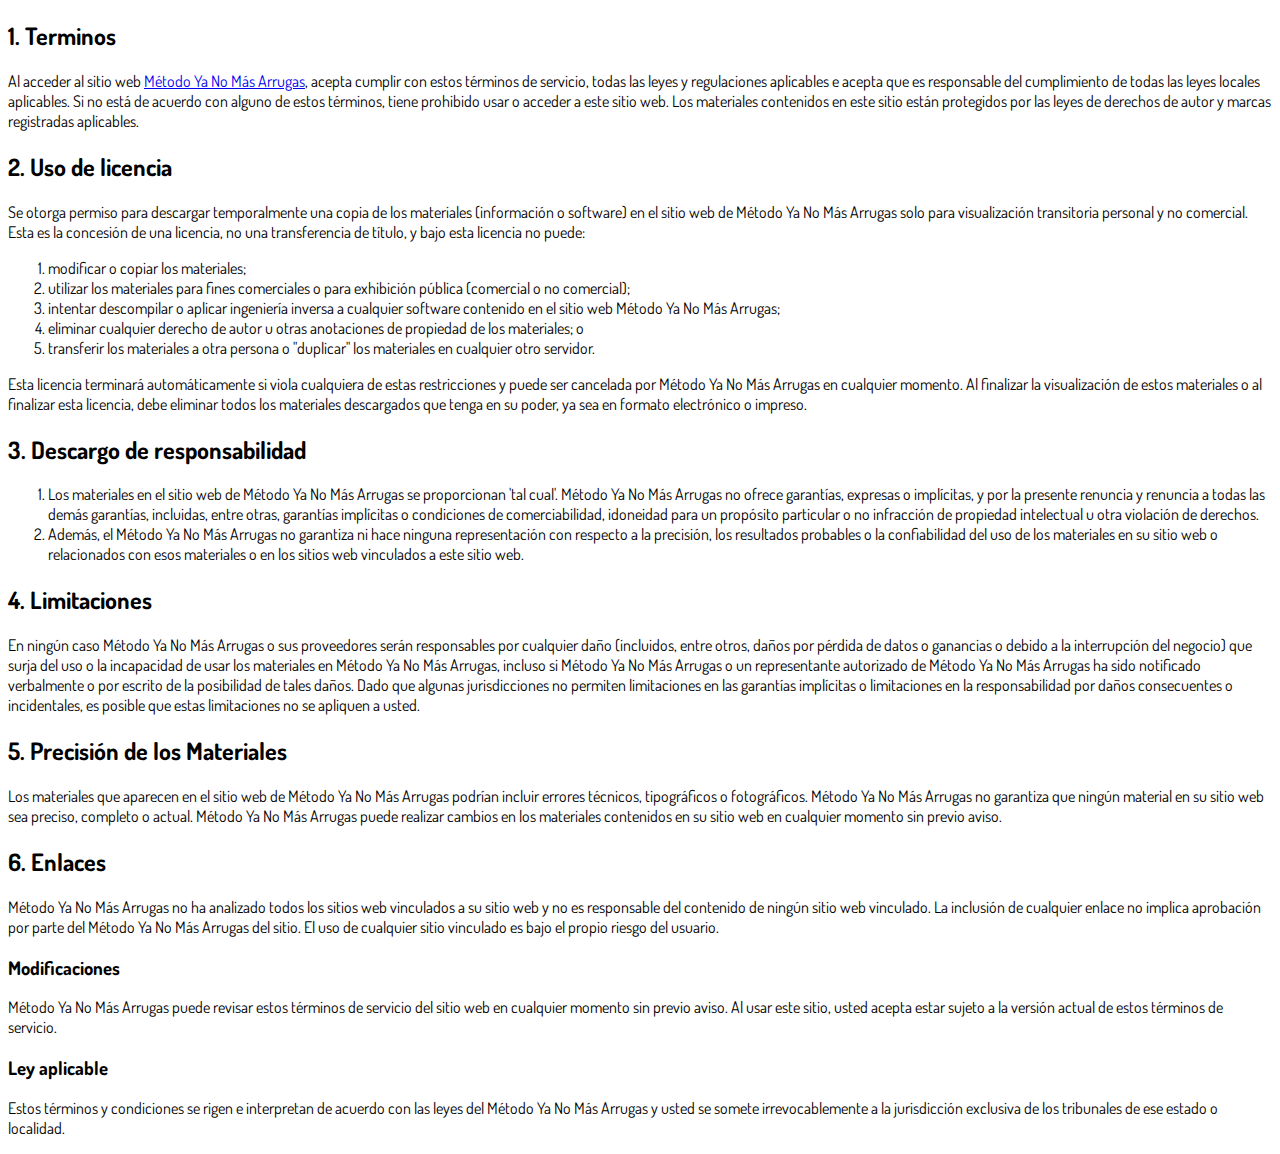
<file: mnarrugas/termos.html>
<!DOCTYPE html>
<html lang="pt-br">
  <head>
    <meta charset="utf-8">
    <meta name="viewport" content="width=device-width, initial-scale=1, shrink-to-fit=no">

    <link rel="stylesheet" href="https://stackpath.bootstrapcdn.com/bootstrap/4.1.3/css/bootstrap.min.css" integrity="sha384-MCw98/SFnGE8fJT3GXwEOngsV7Zt27NXFoaoApmYm81iuXoPkFOJwJ8ERdknLPMO" crossorigin="anonymous">

    <link rel="preconnect" href="https://fonts.googleapis.com">
    <link rel="preconnect" href="https://fonts.gstatic.com" crossorigin>
    <link href="https://fonts.googleapis.com/css2?family=Dosis:wght@200;300;400;500;600;700;800&display=swap" rel="stylesheet">
    
    <!-- Ícone da Página -->
    <link rel="shortcut icon" type="image/jpg" href="./assets/img/favicon.png">

    <!-- Título da Página -->
    <title>Terminos de Uso | Método Ya No Más Arrugas</title>
    
    <style type="text/css">
      body {
        font-family: 'Dosis', sans-serif;
      }
    </style>

  </head>
  <body>
    
    <div class="container py-5">
      <div class="row justify-content-center">
        <div class="col-lg-8">
          <h2>1. Terminos</h2>            <p>Al acceder al sitio web <a href='#'>Método Ya No Más Arrugas</a>, acepta cumplir con estos términos de servicio, todas las leyes y regulaciones aplicables ​​e acepta que es responsable del cumplimiento de todas las leyes locales aplicables. Si no está de acuerdo con alguno de estos términos, tiene prohibido usar o acceder a este sitio web. Los materiales contenidos en este sitio están protegidos por las leyes de derechos de autor y marcas registradas aplicables.</p>            <h2>2. Uso de licencia</h2>            <p>Se otorga permiso para descargar temporalmente una copia de los materiales (información o software) en el sitio web de Método Ya No Más Arrugas solo para visualización transitoria personal y no comercial. Esta es la concesión de una licencia, no una transferencia de título, y bajo esta licencia no puede: </p>            <ol>            <li>modificar o copiar los materiales;  </li>            <li>utilizar los materiales para fines comerciales o para exhibición pública (comercial o no comercial);  </li>            <li>intentar descompilar o aplicar ingeniería inversa a cualquier software contenido en el sitio web Método Ya No Más Arrugas;  </li>            <li>eliminar cualquier derecho de autor u otras anotaciones de propiedad de los materiales; o  </li>            <li>transferir los materiales a otra persona o "duplicar" los materiales en cualquier otro servidor.</li>            </ol>            <p>Esta licencia terminará automáticamente si viola cualquiera de estas restricciones y puede ser cancelada por Método Ya No Más Arrugas en cualquier momento. Al finalizar la visualización de estos materiales o al finalizar esta licencia, debe eliminar todos los materiales descargados que tenga en su poder, ya sea en formato electrónico o impreso.</p>            <h2>3. Descargo de responsabilidad</h2>            <ol>            <li>Los materiales en el sitio web de Método Ya No Más Arrugas se proporcionan 'tal cual'. Método Ya No Más Arrugas no ofrece garantías, expresas o implícitas, y por la presente renuncia y renuncia a todas las demás garantías, incluidas, entre otras, garantías implícitas o condiciones de comerciabilidad, idoneidad para un propósito particular o no infracción de propiedad intelectual u otra violación de derechos. </li>            <li>Además, el Método Ya No Más Arrugas no garantiza ni hace ninguna representación con respecto a la precisión, los resultados probables ​​o la confiabilidad del uso de los materiales en su sitio web o relacionados con esos materiales o en los sitios web vinculados a este sitio web.</li>            </ol>            <h2>4. Limitaciones</h2>            <p>En ningún caso Método Ya No Más Arrugas o sus proveedores serán responsables ​​por cualquier daño (incluidos, entre otros, daños por pérdida de datos o ganancias o debido a la interrupción del negocio) que surja del uso o la incapacidad de usar los materiales en Método Ya No Más Arrugas, incluso si Método Ya No Más Arrugas o un representante autorizado de Método Ya No Más Arrugas ha sido notificado verbalmente o por escrito de la posibilidad de tales daños. Dado que algunas jurisdicciones no permiten limitaciones en las garantías implícitas o limitaciones en la responsabilidad por daños consecuentes o incidentales, es posible que estas limitaciones no se apliquen a usted.</p>            <h2>5. Precisión de los Materiales</h2>            <p>Los materiales que aparecen en el sitio web de Método Ya No Más Arrugas podrían incluir errores técnicos, tipográficos o fotográficos. Método Ya No Más Arrugas no garantiza que ningún material en su sitio web sea preciso, completo o actual. Método Ya No Más Arrugas puede realizar cambios en los materiales contenidos en su sitio web en cualquier momento sin previo aviso.</p>         <h2>6. Enlaces</h2>            <p>Método Ya No Más Arrugas no ha analizado todos los sitios web vinculados a su sitio web y no es responsable del contenido de ningún sitio web vinculado. La inclusión de cualquier enlace no implica aprobación por parte del Método Ya No Más Arrugas del sitio. El uso de cualquier sitio vinculado es bajo el propio riesgo del usuario.</p>            </p>            <h3>Modificaciones</h3>            <p>Método Ya No Más Arrugas puede revisar estos términos de servicio del sitio web en cualquier momento sin previo aviso. Al usar este sitio, usted acepta estar sujeto a la versión actual de estos términos de servicio.</p>            <h3>Ley aplicable</h3>            <p>Estos términos y condiciones se rigen e interpretan de acuerdo con las leyes del Método Ya No Más Arrugas y usted se somete irrevocablemente a la jurisdicción exclusiva de los tribunales de ese estado o localidad.</p>
        </div>
      </div>
    </div>

    <script src="https://code.jquery.com/jquery-3.3.1.slim.min.js" integrity="sha384-q8i/X+965DzO0rT7abK41JStQIAqVgRVzpbzo5smXKp4YfRvH+8abtTE1Pi6jizo" crossorigin="anonymous"></script>
    <script src="https://cdnjs.cloudflare.com/ajax/libs/popper.js/1.14.3/umd/popper.min.js" integrity="sha384-ZMP7rVo3mIykV+2+9J3UJ46jBk0WLaUAdn689aCwoqbBJiSnjAK/l8WvCWPIPm49" crossorigin="anonymous"></script>
    <script src="https://stackpath.bootstrapcdn.com/bootstrap/4.1.3/js/bootstrap.min.js" integrity="sha384-ChfqqxuZUCnJSK3+MXmPNIyE6ZbWh2IMqE241rYiqJxyMiZ6OW/JmZQ5stwEULTy" crossorigin="anonymous"></script>
  </body>
</html>
</file>
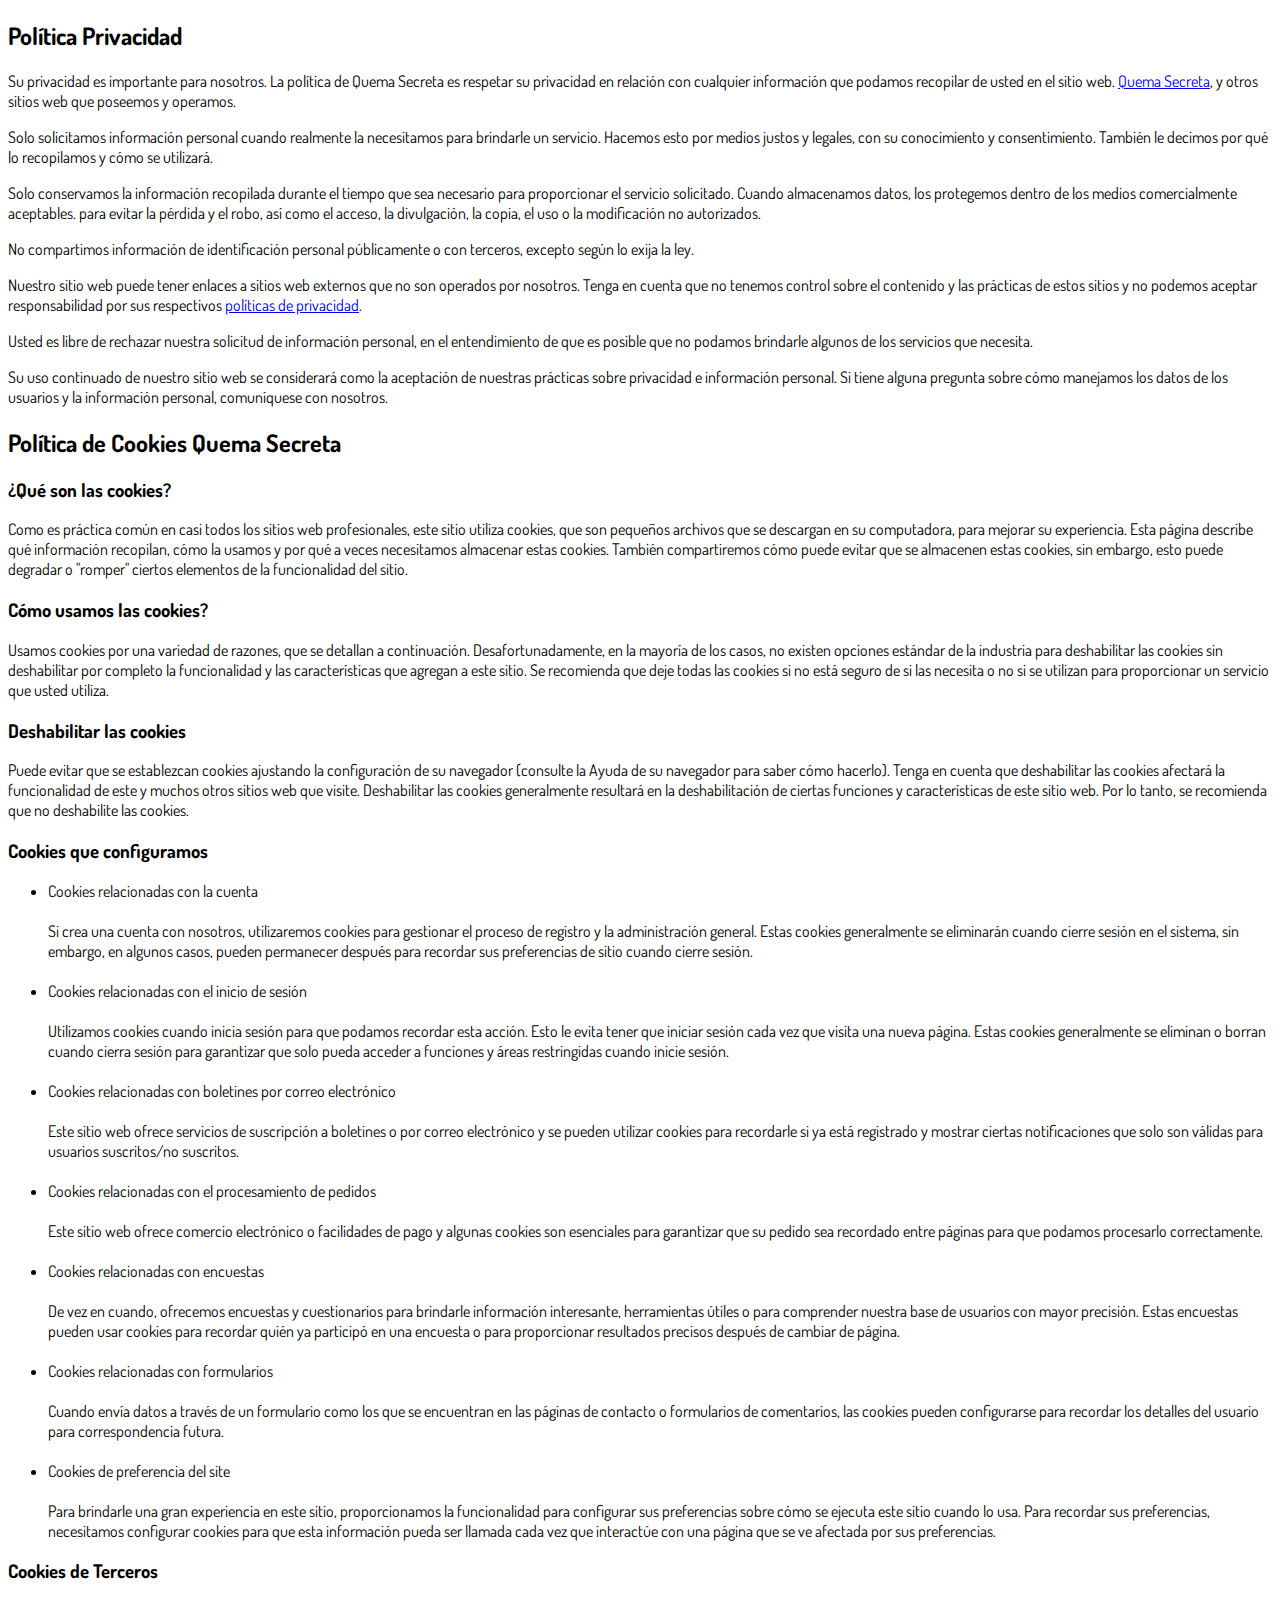
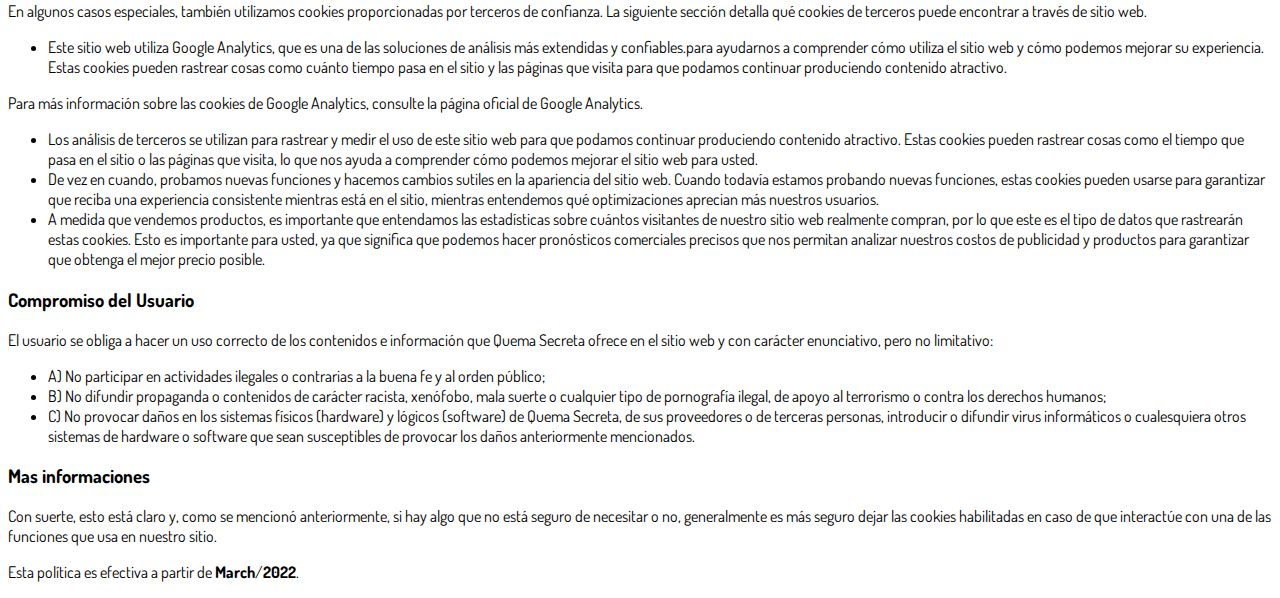
<file: pqsecre/privacidade.html>
<!DOCTYPE html>
<html lang="pt-br">
	<head>
		<meta charset="utf-8">
		<meta name="viewport" content="width=device-width, initial-scale=1, shrink-to-fit=no">

		<link rel="stylesheet" href="https://stackpath.bootstrapcdn.com/bootstrap/4.1.3/css/bootstrap.min.css" integrity="sha384-MCw98/SFnGE8fJT3GXwEOngsV7Zt27NXFoaoApmYm81iuXoPkFOJwJ8ERdknLPMO" crossorigin="anonymous">

		<link rel="preconnect" href="https://fonts.googleapis.com">
		<link rel="preconnect" href="https://fonts.gstatic.com" crossorigin>
		<link href="https://fonts.googleapis.com/css2?family=Dosis:wght@200;300;400;500;600;700;800&display=swap" rel="stylesheet">
		
		<!-- Ícone da Página -->
		<link rel="shortcut icon" type="image/jpg" href="./assets/img/favicon.png">

		<!-- Título da Página -->
		<title>Política de Privacidad | Quema Secreta</title>
		
		<style type="text/css">
			body {
				font-family: 'Dosis', sans-serif;
			}
		</style>

	</head>
	<body>
		
		<div class="container py-5">
			<div class="row justify-content-center">
				<div class="col-lg-8">
					<h2>Política Privacidad</h2>                    <p>Su privacidad es importante para nosotros. La política de Quema Secreta es respetar su privacidad en relación con cualquier información que podamos recopilar de usted en el sitio web. <a href="#">Quema Secreta</a>, y otros sitios web que poseemos y operamos.</p>                    <p>Solo solicitamos información personal cuando realmente la necesitamos para brindarle un servicio. Hacemos esto por medios justos y legales, con su conocimiento y consentimiento. También le decimos por qué lo recopilamos y cómo se utilizará.                    </p>                    <p>Solo conservamos la información recopilada durante el tiempo que sea necesario para proporcionar el servicio solicitado. Cuando almacenamos datos, los protegemos dentro de los medios comercialmente aceptables. ​​para evitar la pérdida y el robo, así como el acceso, la divulgación, la copia, el uso o la modificación no autorizados.</p>                    <p>No compartimos información de identificación personal públicamente o con terceros, excepto según lo exija la ley.</p>                    <p>Nuestro sitio web puede tener enlaces a sitios web externos que no son operados por nosotros. Tenga en cuenta que no tenemos control sobre el contenido y las prácticas de estos sitios y no podemos aceptar responsabilidad por sus respectivos <a href='https://politicaprivacidade.com' target='_BLANK'>políticas de privacidad</a>.                    </p>                    <p>Usted es libre de rechazar nuestra solicitud de información personal, en el entendimiento de que es posible que no podamos brindarle algunos de los servicios que necesita.</p>                    <p>Su uso continuado de nuestro sitio web se considerará como la aceptación de nuestras prácticas sobre privacidad e información personal. Si tiene alguna pregunta sobre cómo manejamos los datos de los usuarios y la información personal, comuníquese con nosotros.</p>                    <h2>Política de Cookies Quema Secreta</h2>                    <h3>¿Qué son las cookies?</h3>                    <p>Como es práctica común en casi todos los sitios web profesionales, este sitio utiliza cookies, que son pequeños archivos que se descargan en su computadora, para mejorar su experiencia. Esta página describe qué información recopilan, cómo la usamos y por qué a veces necesitamos almacenar estas cookies. También compartiremos cómo puede evitar que se almacenen estas cookies, sin embargo, esto puede degradar o "romper" ciertos elementos de la funcionalidad del sitio.</p>                    <h3>Cómo usamos las cookies?</h3>                    <p>Usamos cookies por una variedad de razones, que se detallan a continuación. Desafortunadamente, en la mayoría de los casos, no existen opciones estándar de la industria para deshabilitar las cookies sin deshabilitar por completo la funcionalidad y las características que agregan a este sitio. Se recomienda que deje todas las cookies si no está seguro de si las necesita o no si se utilizan ​​para proporcionar un servicio que usted utiliza.</p>                    <h3>Deshabilitar las cookies</h3>                    <p>Puede evitar que se establezcan cookies ajustando la configuración de su navegador (consulte la Ayuda de su navegador para saber cómo hacerlo). Tenga en cuenta que deshabilitar las cookies afectará la funcionalidad de este y muchos otros sitios web que visite. Deshabilitar las cookies generalmente resultará en la deshabilitación de ciertas funciones y características de este sitio web. Por lo tanto, se recomienda que no deshabilite las cookies.</p>                    <h3>Cookies que configuramos</h3>                    <ul>                        <li>                            Cookies relacionadas con la cuenta<br><br> Si crea una cuenta con nosotros, utilizaremos cookies para gestionar el proceso de registro y la administración general. Estas cookies generalmente se eliminarán cuando cierre sesión en el sistema, sin embargo, en algunos casos, pueden permanecer después para recordar sus preferencias de sitio cuando cierre sesión.<br><br>                        </li>                        <li>                            Cookies relacionadas con el inicio de sesión<br><br> Utilizamos cookies cuando inicia sesión para que podamos recordar esta acción. Esto le evita tener que iniciar sesión cada vez que visita una nueva página. Estas cookies generalmente se eliminan o borran cuando cierra sesión para garantizar que solo pueda acceder a funciones y áreas restringidas cuando inicie sesión.<br><br>                        </li>                        <li>                            Cookies relacionadas con boletines por correo electrónico<br><br> Este sitio web ofrece servicios de suscripción a boletines o por correo electrónico y se pueden utilizar cookies ​​para recordarle si ya está registrado y mostrar ciertas notificaciones que solo son válidas para usuarios suscritos/no suscritos.<br><br>                        </li>                        <li>                            Cookies relacionadas con el procesamiento de pedidos<br><br> Este sitio web ofrece comercio electrónico o facilidades de pago y algunas cookies son esenciales para garantizar que su pedido sea recordado entre páginas para que podamos procesarlo correctamente.<br><br>                        </li>                        <li>                            Cookies relacionadas con encuestas<br><br> De vez en cuando, ofrecemos encuestas y cuestionarios para brindarle información interesante, herramientas útiles o para comprender nuestra base de usuarios con mayor precisión. Estas encuestas pueden usar cookies para recordar quién ya participó en una encuesta o para proporcionar resultados precisos después de cambiar de página.<br><br>                        </li>                        <li>                            Cookies relacionadas con formularios<br><br> Cuando envía datos a través de un formulario como los que se encuentran en las páginas de contacto o formularios de comentarios, las cookies pueden configurarse para recordar los detalles del usuario para correspondencia futura.<br><br>                        </li>                        <li>                            Cookies de preferencia del site<br><br> Para brindarle una gran experiencia en este sitio, proporcionamos la funcionalidad para configurar sus preferencias sobre cómo se ejecuta este sitio cuando lo usa. Para recordar sus preferencias, necesitamos configurar cookies para que esta información pueda ser llamada cada vez que interactúe con una página que se ve afectada por sus preferencias.<br>                        </li>                    </ul>                    <h3>Cookies de Terceros</h3>                    <p>En algunos casos especiales, también utilizamos cookies proporcionadas por terceros de confianza. La siguiente sección detalla qué cookies de terceros puede encontrar a través de sitio web.</p>                    <ul>                        <li>                            Este sitio web utiliza Google Analytics, que es una de las soluciones de análisis más extendidas y confiables.​​para ayudarnos a comprender cómo utiliza el sitio web y cómo podemos mejorar su experiencia. Estas cookies pueden rastrear cosas como cuánto tiempo pasa en el sitio y las páginas que visita para que podamos continuar produciendo contenido atractivo.                        </li>                    </ul>                    <p>Para más información sobre las cookies de Google Analytics, consulte la página oficial de Google Analytics.</p>                    <ul>                        <li>                            Los análisis de terceros se utilizan para rastrear y medir el uso de este sitio web para que podamos continuar produciendo contenido atractivo. Estas cookies pueden rastrear cosas como el tiempo que pasa en el sitio o las páginas que visita, lo que nos ayuda a comprender cómo podemos mejorar el sitio web para usted.</li>                        <li>                            De vez en cuando, probamos nuevas funciones y hacemos cambios sutiles en la apariencia del sitio web. Cuando todavía estamos probando nuevas funciones, estas cookies pueden usarse para garantizar que reciba una experiencia consistente mientras está en el sitio, mientras entendemos qué optimizaciones aprecian más nuestros usuarios.</li>                        <li>                            A medida que vendemos productos, es importante que entendamos las estadísticas sobre cuántos visitantes de nuestro sitio web realmente compran, por lo que este es el tipo de datos que rastrearán estas cookies. Esto es importante para usted, ya que significa que podemos hacer pronósticos comerciales precisos que nos permitan analizar nuestros costos de publicidad y productos para garantizar que obtenga el mejor precio posible.</li>                                            </ul>                    <h3>Compromiso del Usuario</h3>                                <p>El usuario se obliga a hacer un uso correcto de los contenidos e información que Quema Secreta ofrece en el sitio web y con carácter enunciativo, pero no limitativo:</p>                                        <ul>                        <li>A) No participar en actividades ilegales o contrarias a la buena fe y al orden público;</li>                        <li>B) No difundir propaganda o contenidos de carácter racista, xenófobo, mala suerte o cualquier tipo de pornografía ilegal, de apoyo al terrorismo o contra los derechos humanos;</li>                        <li>C) No provocar daños en los sistemas físicos (hardware) y lógicos (software) de Quema Secreta, de sus proveedores o de terceras personas, introducir o difundir virus informáticos o cualesquiera otros sistemas de hardware o software que sean susceptibles de provocar los daños anteriormente mencionados.</li>                    </ul>                                        <h3>Mas informaciones</h3>                    <p>Con suerte, esto está claro y, como se mencionó anteriormente, si hay algo que no está seguro de necesitar o no, generalmente es más seguro dejar las cookies habilitadas en caso de que interactúe con una de las funciones que usa en nuestro sitio.</p>                    <p>Esta política es efectiva a partir de <strong>March</strong>/<strong>2022</strong>.</p>
				</div>
			</div>
		</div>

		<script src="https://code.jquery.com/jquery-3.3.1.slim.min.js" integrity="sha384-q8i/X+965DzO0rT7abK41JStQIAqVgRVzpbzo5smXKp4YfRvH+8abtTE1Pi6jizo" crossorigin="anonymous"></script>
		<script src="https://cdnjs.cloudflare.com/ajax/libs/popper.js/1.14.3/umd/popper.min.js" integrity="sha384-ZMP7rVo3mIykV+2+9J3UJ46jBk0WLaUAdn689aCwoqbBJiSnjAK/l8WvCWPIPm49" crossorigin="anonymous"></script>
		<script src="https://stackpath.bootstrapcdn.com/bootstrap/4.1.3/js/bootstrap.min.js" integrity="sha384-ChfqqxuZUCnJSK3+MXmPNIyE6ZbWh2IMqE241rYiqJxyMiZ6OW/JmZQ5stwEULTy" crossorigin="anonymous"></script>
	</body>
</html>
</file>
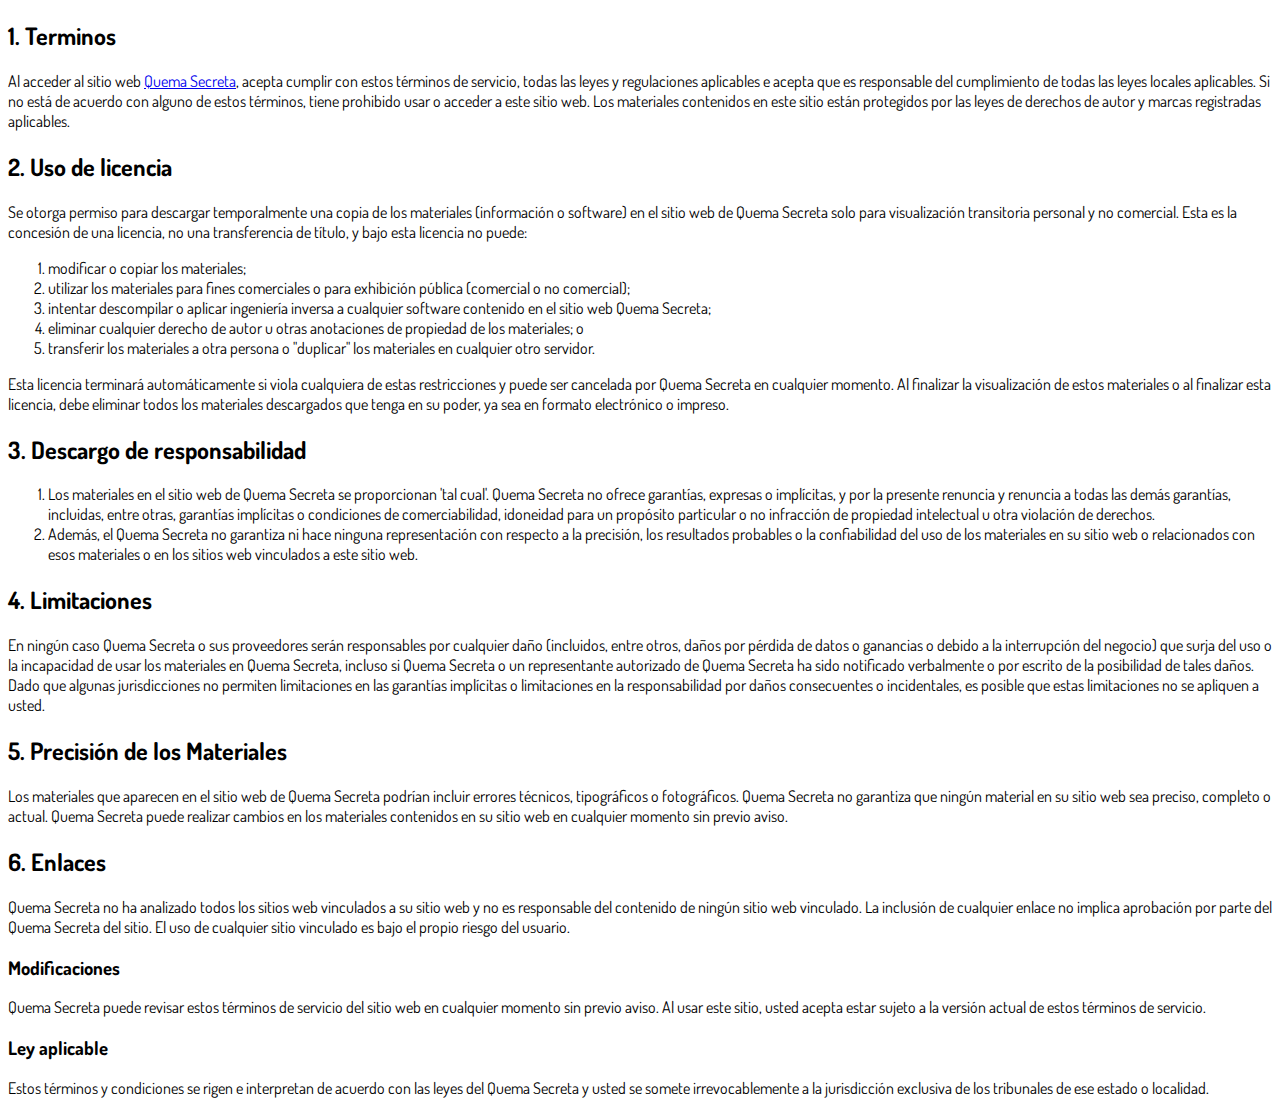
<file: pqsecre/termos.html>
<!DOCTYPE html>
<html lang="pt-br">
  <head>
    <meta charset="utf-8">
    <meta name="viewport" content="width=device-width, initial-scale=1, shrink-to-fit=no">

    <link rel="stylesheet" href="https://stackpath.bootstrapcdn.com/bootstrap/4.1.3/css/bootstrap.min.css" integrity="sha384-MCw98/SFnGE8fJT3GXwEOngsV7Zt27NXFoaoApmYm81iuXoPkFOJwJ8ERdknLPMO" crossorigin="anonymous">

    <link rel="preconnect" href="https://fonts.googleapis.com">
    <link rel="preconnect" href="https://fonts.gstatic.com" crossorigin>
    <link href="https://fonts.googleapis.com/css2?family=Dosis:wght@200;300;400;500;600;700;800&display=swap" rel="stylesheet">
    
    <!-- Ícone da Página -->
    <link rel="shortcut icon" type="image/jpg" href="./assets/img/favicon.png">

    <!-- Título da Página -->
    <title>Terminos de Uso | Quema Secreta</title>
    
    <style type="text/css">
      body {
        font-family: 'Dosis', sans-serif;
      }
    </style>

  </head>
  <body>
    
    <div class="container py-5">
      <div class="row justify-content-center">
        <div class="col-lg-8">
          <h2>1. Terminos</h2>            <p>Al acceder al sitio web <a href='#'>Quema Secreta</a>, acepta cumplir con estos términos de servicio, todas las leyes y regulaciones aplicables ​​e acepta que es responsable del cumplimiento de todas las leyes locales aplicables. Si no está de acuerdo con alguno de estos términos, tiene prohibido usar o acceder a este sitio web. Los materiales contenidos en este sitio están protegidos por las leyes de derechos de autor y marcas registradas aplicables.</p>            <h2>2. Uso de licencia</h2>            <p>Se otorga permiso para descargar temporalmente una copia de los materiales (información o software) en el sitio web de Quema Secreta solo para visualización transitoria personal y no comercial. Esta es la concesión de una licencia, no una transferencia de título, y bajo esta licencia no puede: </p>            <ol>            <li>modificar o copiar los materiales;  </li>            <li>utilizar los materiales para fines comerciales o para exhibición pública (comercial o no comercial);  </li>            <li>intentar descompilar o aplicar ingeniería inversa a cualquier software contenido en el sitio web Quema Secreta;  </li>            <li>eliminar cualquier derecho de autor u otras anotaciones de propiedad de los materiales; o  </li>            <li>transferir los materiales a otra persona o "duplicar" los materiales en cualquier otro servidor.</li>            </ol>            <p>Esta licencia terminará automáticamente si viola cualquiera de estas restricciones y puede ser cancelada por Quema Secreta en cualquier momento. Al finalizar la visualización de estos materiales o al finalizar esta licencia, debe eliminar todos los materiales descargados que tenga en su poder, ya sea en formato electrónico o impreso.</p>            <h2>3. Descargo de responsabilidad</h2>            <ol>            <li>Los materiales en el sitio web de Quema Secreta se proporcionan 'tal cual'. Quema Secreta no ofrece garantías, expresas o implícitas, y por la presente renuncia y renuncia a todas las demás garantías, incluidas, entre otras, garantías implícitas o condiciones de comerciabilidad, idoneidad para un propósito particular o no infracción de propiedad intelectual u otra violación de derechos. </li>            <li>Además, el Quema Secreta no garantiza ni hace ninguna representación con respecto a la precisión, los resultados probables ​​o la confiabilidad del uso de los materiales en su sitio web o relacionados con esos materiales o en los sitios web vinculados a este sitio web.</li>            </ol>            <h2>4. Limitaciones</h2>            <p>En ningún caso Quema Secreta o sus proveedores serán responsables ​​por cualquier daño (incluidos, entre otros, daños por pérdida de datos o ganancias o debido a la interrupción del negocio) que surja del uso o la incapacidad de usar los materiales en Quema Secreta, incluso si Quema Secreta o un representante autorizado de Quema Secreta ha sido notificado verbalmente o por escrito de la posibilidad de tales daños. Dado que algunas jurisdicciones no permiten limitaciones en las garantías implícitas o limitaciones en la responsabilidad por daños consecuentes o incidentales, es posible que estas limitaciones no se apliquen a usted.</p>            <h2>5. Precisión de los Materiales</h2>            <p>Los materiales que aparecen en el sitio web de Quema Secreta podrían incluir errores técnicos, tipográficos o fotográficos. Quema Secreta no garantiza que ningún material en su sitio web sea preciso, completo o actual. Quema Secreta puede realizar cambios en los materiales contenidos en su sitio web en cualquier momento sin previo aviso.</p>         <h2>6. Enlaces</h2>            <p>Quema Secreta no ha analizado todos los sitios web vinculados a su sitio web y no es responsable del contenido de ningún sitio web vinculado. La inclusión de cualquier enlace no implica aprobación por parte del Quema Secreta del sitio. El uso de cualquier sitio vinculado es bajo el propio riesgo del usuario.</p>            </p>            <h3>Modificaciones</h3>            <p>Quema Secreta puede revisar estos términos de servicio del sitio web en cualquier momento sin previo aviso. Al usar este sitio, usted acepta estar sujeto a la versión actual de estos términos de servicio.</p>            <h3>Ley aplicable</h3>            <p>Estos términos y condiciones se rigen e interpretan de acuerdo con las leyes del Quema Secreta y usted se somete irrevocablemente a la jurisdicción exclusiva de los tribunales de ese estado o localidad.</p>
        </div>
      </div>
    </div>

    <script src="https://code.jquery.com/jquery-3.3.1.slim.min.js" integrity="sha384-q8i/X+965DzO0rT7abK41JStQIAqVgRVzpbzo5smXKp4YfRvH+8abtTE1Pi6jizo" crossorigin="anonymous"></script>
    <script src="https://cdnjs.cloudflare.com/ajax/libs/popper.js/1.14.3/umd/popper.min.js" integrity="sha384-ZMP7rVo3mIykV+2+9J3UJ46jBk0WLaUAdn689aCwoqbBJiSnjAK/l8WvCWPIPm49" crossorigin="anonymous"></script>
    <script src="https://stackpath.bootstrapcdn.com/bootstrap/4.1.3/js/bootstrap.min.js" integrity="sha384-ChfqqxuZUCnJSK3+MXmPNIyE6ZbWh2IMqE241rYiqJxyMiZ6OW/JmZQ5stwEULTy" crossorigin="anonymous"></script>
  </body>
</html>
</file>
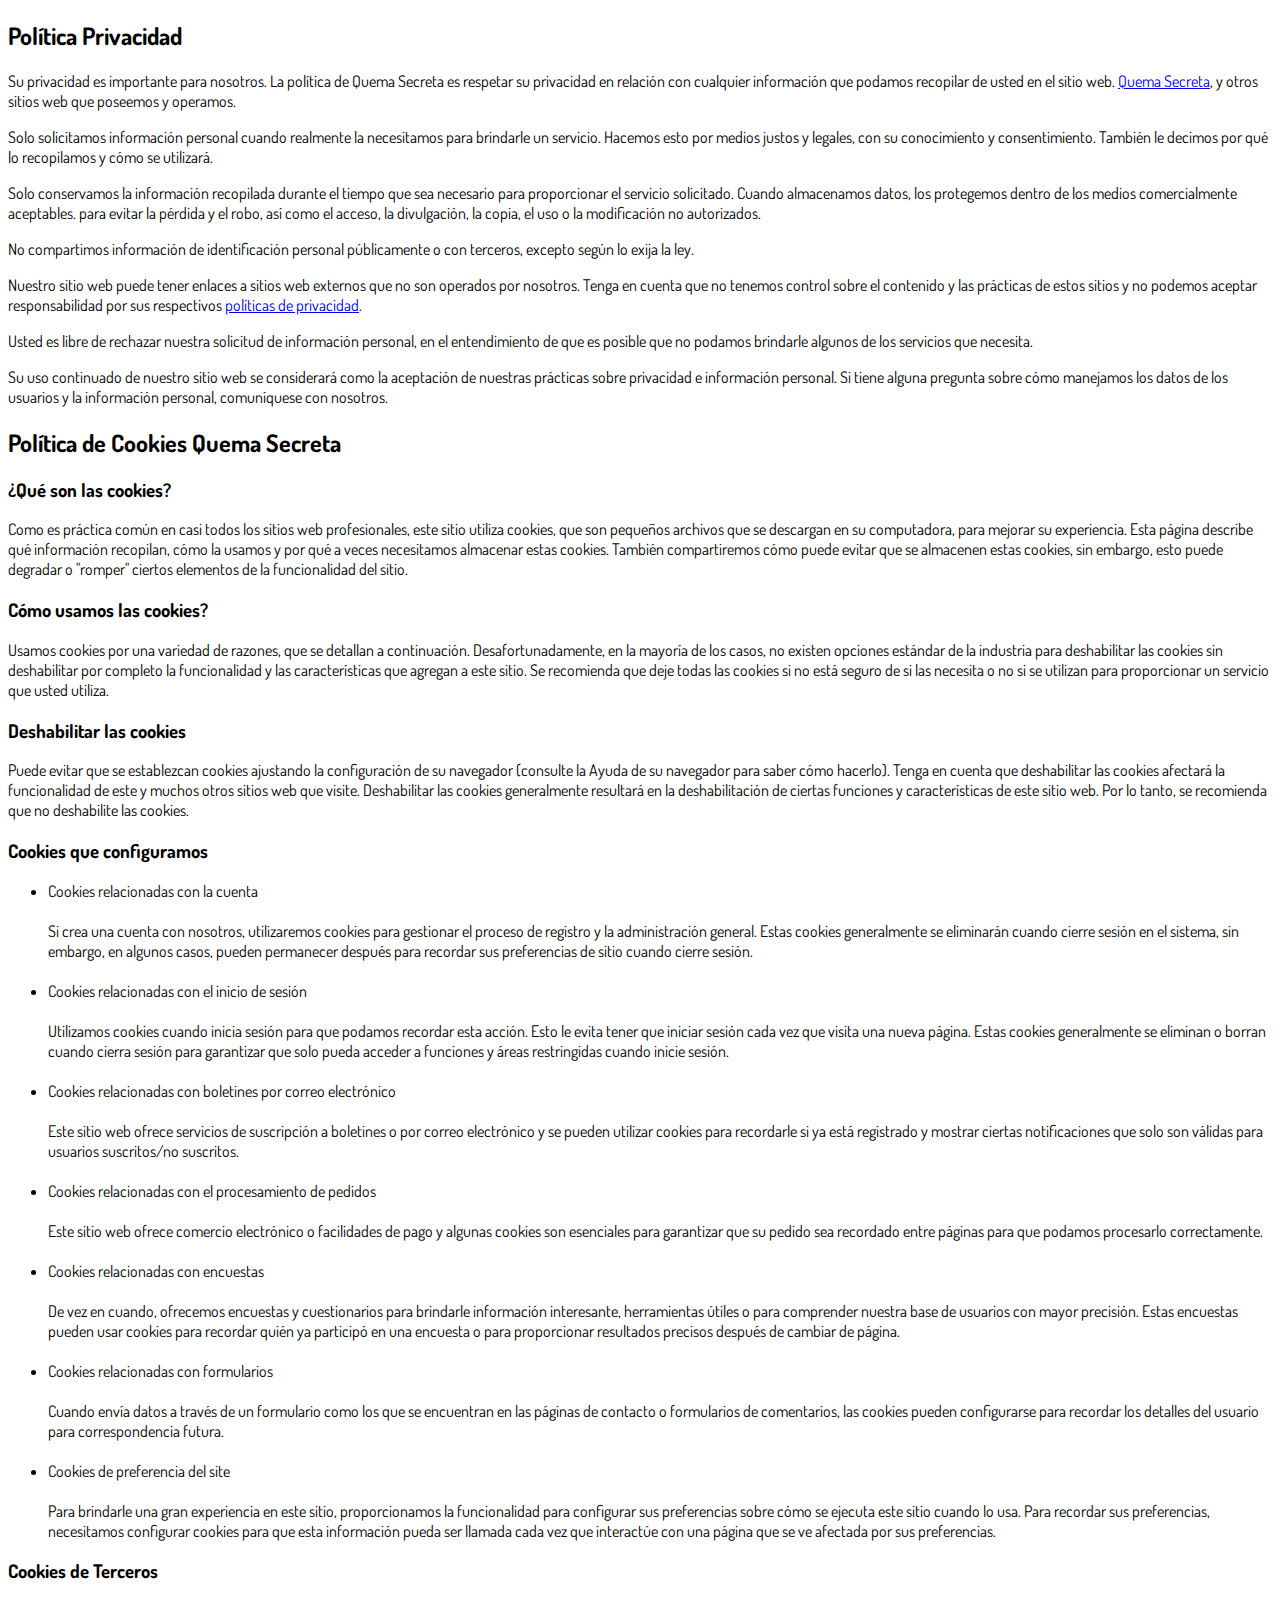
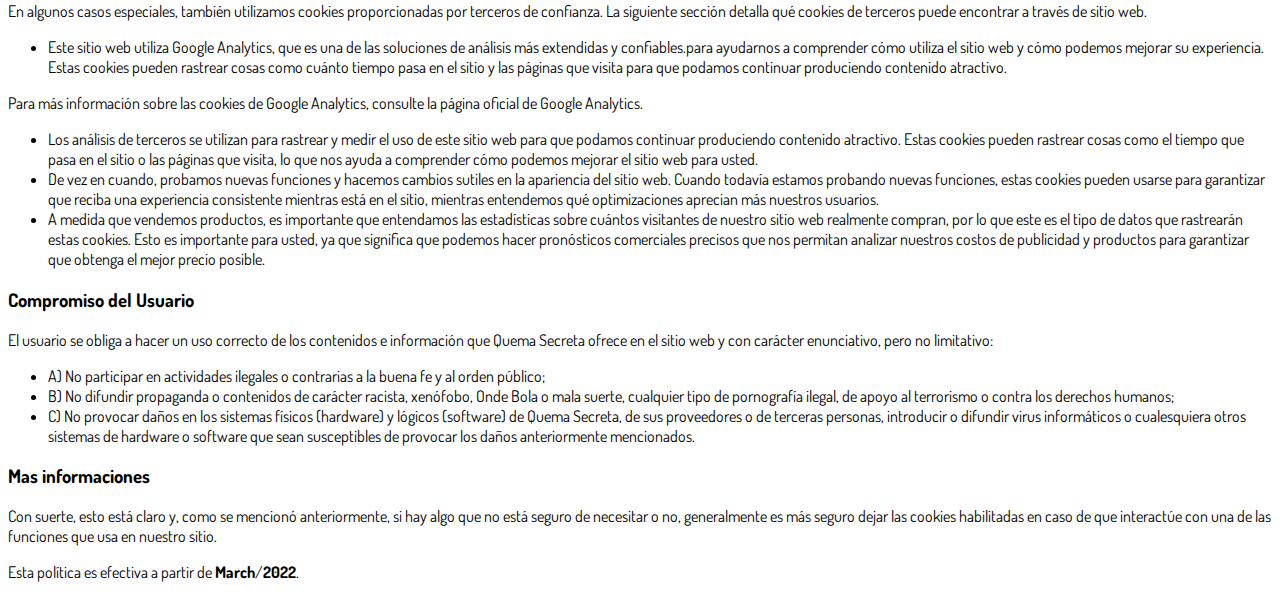
<file: qsecre/privacidade.html>
<!DOCTYPE html>
<html lang="pt-br">
	<head>
		<meta charset="utf-8">
		<meta name="viewport" content="width=device-width, initial-scale=1, shrink-to-fit=no">

		<link rel="stylesheet" href="https://stackpath.bootstrapcdn.com/bootstrap/4.1.3/css/bootstrap.min.css" integrity="sha384-MCw98/SFnGE8fJT3GXwEOngsV7Zt27NXFoaoApmYm81iuXoPkFOJwJ8ERdknLPMO" crossorigin="anonymous">

		<link rel="preconnect" href="https://fonts.googleapis.com">
		<link rel="preconnect" href="https://fonts.gstatic.com" crossorigin>
		<link href="https://fonts.googleapis.com/css2?family=Dosis:wght@200;300;400;500;600;700;800&display=swap" rel="stylesheet">
		
		<!-- Ícone da Página -->
		<link rel="shortcut icon" type="image/jpg" href="./assets/img/favicon.png">

		<!-- Título da Página -->
		<title>Política de Privacidad | Quema Secreta</title>
		
		<style type="text/css">
			body {
				font-family: 'Dosis', sans-serif;
			}
		</style>

	</head>
	<body>
		
		<div class="container py-5">
			<div class="row justify-content-center">
				<div class="col-lg-8">
					<h2>Política Privacidad</h2>                    <p>Su privacidad es importante para nosotros. La política de Quema Secreta es respetar su privacidad en relación con cualquier información que podamos recopilar de usted en el sitio web. <a href="#">Quema Secreta</a>, y otros sitios web que poseemos y operamos.</p>                    <p>Solo solicitamos información personal cuando realmente la necesitamos para brindarle un servicio. Hacemos esto por medios justos y legales, con su conocimiento y consentimiento. También le decimos por qué lo recopilamos y cómo se utilizará.                    </p>                    <p>Solo conservamos la información recopilada durante el tiempo que sea necesario para proporcionar el servicio solicitado. Cuando almacenamos datos, los protegemos dentro de los medios comercialmente aceptables. ​​para evitar la pérdida y el robo, así como el acceso, la divulgación, la copia, el uso o la modificación no autorizados.</p>                    <p>No compartimos información de identificación personal públicamente o con terceros, excepto según lo exija la ley.</p>                    <p>Nuestro sitio web puede tener enlaces a sitios web externos que no son operados por nosotros. Tenga en cuenta que no tenemos control sobre el contenido y las prácticas de estos sitios y no podemos aceptar responsabilidad por sus respectivos <a href='https://politicaprivacidade.com' target='_BLANK'>políticas de privacidad</a>.                    </p>                    <p>Usted es libre de rechazar nuestra solicitud de información personal, en el entendimiento de que es posible que no podamos brindarle algunos de los servicios que necesita.</p>                    <p>Su uso continuado de nuestro sitio web se considerará como la aceptación de nuestras prácticas sobre privacidad e información personal. Si tiene alguna pregunta sobre cómo manejamos los datos de los usuarios y la información personal, comuníquese con nosotros.</p>                    <h2>Política de Cookies Quema Secreta</h2>                    <h3>¿Qué son las cookies?</h3>                    <p>Como es práctica común en casi todos los sitios web profesionales, este sitio utiliza cookies, que son pequeños archivos que se descargan en su computadora, para mejorar su experiencia. Esta página describe qué información recopilan, cómo la usamos y por qué a veces necesitamos almacenar estas cookies. También compartiremos cómo puede evitar que se almacenen estas cookies, sin embargo, esto puede degradar o "romper" ciertos elementos de la funcionalidad del sitio.</p>                    <h3>Cómo usamos las cookies?</h3>                    <p>Usamos cookies por una variedad de razones, que se detallan a continuación. Desafortunadamente, en la mayoría de los casos, no existen opciones estándar de la industria para deshabilitar las cookies sin deshabilitar por completo la funcionalidad y las características que agregan a este sitio. Se recomienda que deje todas las cookies si no está seguro de si las necesita o no si se utilizan ​​para proporcionar un servicio que usted utiliza.</p>                    <h3>Deshabilitar las cookies</h3>                    <p>Puede evitar que se establezcan cookies ajustando la configuración de su navegador (consulte la Ayuda de su navegador para saber cómo hacerlo). Tenga en cuenta que deshabilitar las cookies afectará la funcionalidad de este y muchos otros sitios web que visite. Deshabilitar las cookies generalmente resultará en la deshabilitación de ciertas funciones y características de este sitio web. Por lo tanto, se recomienda que no deshabilite las cookies.</p>                    <h3>Cookies que configuramos</h3>                    <ul>                        <li>                            Cookies relacionadas con la cuenta<br><br> Si crea una cuenta con nosotros, utilizaremos cookies para gestionar el proceso de registro y la administración general. Estas cookies generalmente se eliminarán cuando cierre sesión en el sistema, sin embargo, en algunos casos, pueden permanecer después para recordar sus preferencias de sitio cuando cierre sesión.<br><br>                        </li>                        <li>                            Cookies relacionadas con el inicio de sesión<br><br> Utilizamos cookies cuando inicia sesión para que podamos recordar esta acción. Esto le evita tener que iniciar sesión cada vez que visita una nueva página. Estas cookies generalmente se eliminan o borran cuando cierra sesión para garantizar que solo pueda acceder a funciones y áreas restringidas cuando inicie sesión.<br><br>                        </li>                        <li>                            Cookies relacionadas con boletines por correo electrónico<br><br> Este sitio web ofrece servicios de suscripción a boletines o por correo electrónico y se pueden utilizar cookies ​​para recordarle si ya está registrado y mostrar ciertas notificaciones que solo son válidas para usuarios suscritos/no suscritos.<br><br>                        </li>                        <li>                            Cookies relacionadas con el procesamiento de pedidos<br><br> Este sitio web ofrece comercio electrónico o facilidades de pago y algunas cookies son esenciales para garantizar que su pedido sea recordado entre páginas para que podamos procesarlo correctamente.<br><br>                        </li>                        <li>                            Cookies relacionadas con encuestas<br><br> De vez en cuando, ofrecemos encuestas y cuestionarios para brindarle información interesante, herramientas útiles o para comprender nuestra base de usuarios con mayor precisión. Estas encuestas pueden usar cookies para recordar quién ya participó en una encuesta o para proporcionar resultados precisos después de cambiar de página.<br><br>                        </li>                        <li>                            Cookies relacionadas con formularios<br><br> Cuando envía datos a través de un formulario como los que se encuentran en las páginas de contacto o formularios de comentarios, las cookies pueden configurarse para recordar los detalles del usuario para correspondencia futura.<br><br>                        </li>                        <li>                            Cookies de preferencia del site<br><br> Para brindarle una gran experiencia en este sitio, proporcionamos la funcionalidad para configurar sus preferencias sobre cómo se ejecuta este sitio cuando lo usa. Para recordar sus preferencias, necesitamos configurar cookies para que esta información pueda ser llamada cada vez que interactúe con una página que se ve afectada por sus preferencias.<br>                        </li>                    </ul>                    <h3>Cookies de Terceros</h3>                    <p>En algunos casos especiales, también utilizamos cookies proporcionadas por terceros de confianza. La siguiente sección detalla qué cookies de terceros puede encontrar a través de sitio web.</p>                    <ul>                        <li>                            Este sitio web utiliza Google Analytics, que es una de las soluciones de análisis más extendidas y confiables.​​para ayudarnos a comprender cómo utiliza el sitio web y cómo podemos mejorar su experiencia. Estas cookies pueden rastrear cosas como cuánto tiempo pasa en el sitio y las páginas que visita para que podamos continuar produciendo contenido atractivo.                        </li>                    </ul>                    <p>Para más información sobre las cookies de Google Analytics, consulte la página oficial de Google Analytics.</p>                    <ul>                        <li>                            Los análisis de terceros se utilizan para rastrear y medir el uso de este sitio web para que podamos continuar produciendo contenido atractivo. Estas cookies pueden rastrear cosas como el tiempo que pasa en el sitio o las páginas que visita, lo que nos ayuda a comprender cómo podemos mejorar el sitio web para usted.</li>                        <li>                            De vez en cuando, probamos nuevas funciones y hacemos cambios sutiles en la apariencia del sitio web. Cuando todavía estamos probando nuevas funciones, estas cookies pueden usarse para garantizar que reciba una experiencia consistente mientras está en el sitio, mientras entendemos qué optimizaciones aprecian más nuestros usuarios.</li>                        <li>                            A medida que vendemos productos, es importante que entendamos las estadísticas sobre cuántos visitantes de nuestro sitio web realmente compran, por lo que este es el tipo de datos que rastrearán estas cookies. Esto es importante para usted, ya que significa que podemos hacer pronósticos comerciales precisos que nos permitan analizar nuestros costos de publicidad y productos para garantizar que obtenga el mejor precio posible.</li>                                            </ul>                    <h3>Compromiso del Usuario</h3>                                <p>El usuario se obliga a hacer un uso correcto de los contenidos e información que Quema Secreta ofrece en el sitio web y con carácter enunciativo, pero no limitativo:</p>                                        <ul>                        <li>A) No participar en actividades ilegales o contrarias a la buena fe y al orden público;</li>                        <li>B) No difundir propaganda o contenidos de carácter racista, xenófobo, <a style='color: inherit !important; text-decoration:none !important;' href='https://ondeapostar.pt/onde-da-a-bola/'>Onde Bola</a> o mala suerte, cualquier tipo de pornografía ilegal, de apoyo al terrorismo o contra los derechos humanos;</li>                        <li>C) No provocar daños en los sistemas físicos (hardware) y lógicos (software) de Quema Secreta, de sus proveedores o de terceras personas, introducir o difundir virus informáticos o cualesquiera otros sistemas de hardware o software que sean susceptibles de provocar los daños anteriormente mencionados.</li>                    </ul>                                        <h3>Mas informaciones</h3>                    <p>Con suerte, esto está claro y, como se mencionó anteriormente, si hay algo que no está seguro de necesitar o no, generalmente es más seguro dejar las cookies habilitadas en caso de que interactúe con una de las funciones que usa en nuestro sitio.</p>                    <p>Esta política es efectiva a partir de <strong>March</strong>/<strong>2022</strong>.</p>
				</div>
			</div>
		</div>

		<script src="https://code.jquery.com/jquery-3.3.1.slim.min.js" integrity="sha384-q8i/X+965DzO0rT7abK41JStQIAqVgRVzpbzo5smXKp4YfRvH+8abtTE1Pi6jizo" crossorigin="anonymous"></script>
		<script src="https://cdnjs.cloudflare.com/ajax/libs/popper.js/1.14.3/umd/popper.min.js" integrity="sha384-ZMP7rVo3mIykV+2+9J3UJ46jBk0WLaUAdn689aCwoqbBJiSnjAK/l8WvCWPIPm49" crossorigin="anonymous"></script>
		<script src="https://stackpath.bootstrapcdn.com/bootstrap/4.1.3/js/bootstrap.min.js" integrity="sha384-ChfqqxuZUCnJSK3+MXmPNIyE6ZbWh2IMqE241rYiqJxyMiZ6OW/JmZQ5stwEULTy" crossorigin="anonymous"></script>
	</body>
</html>
</file>
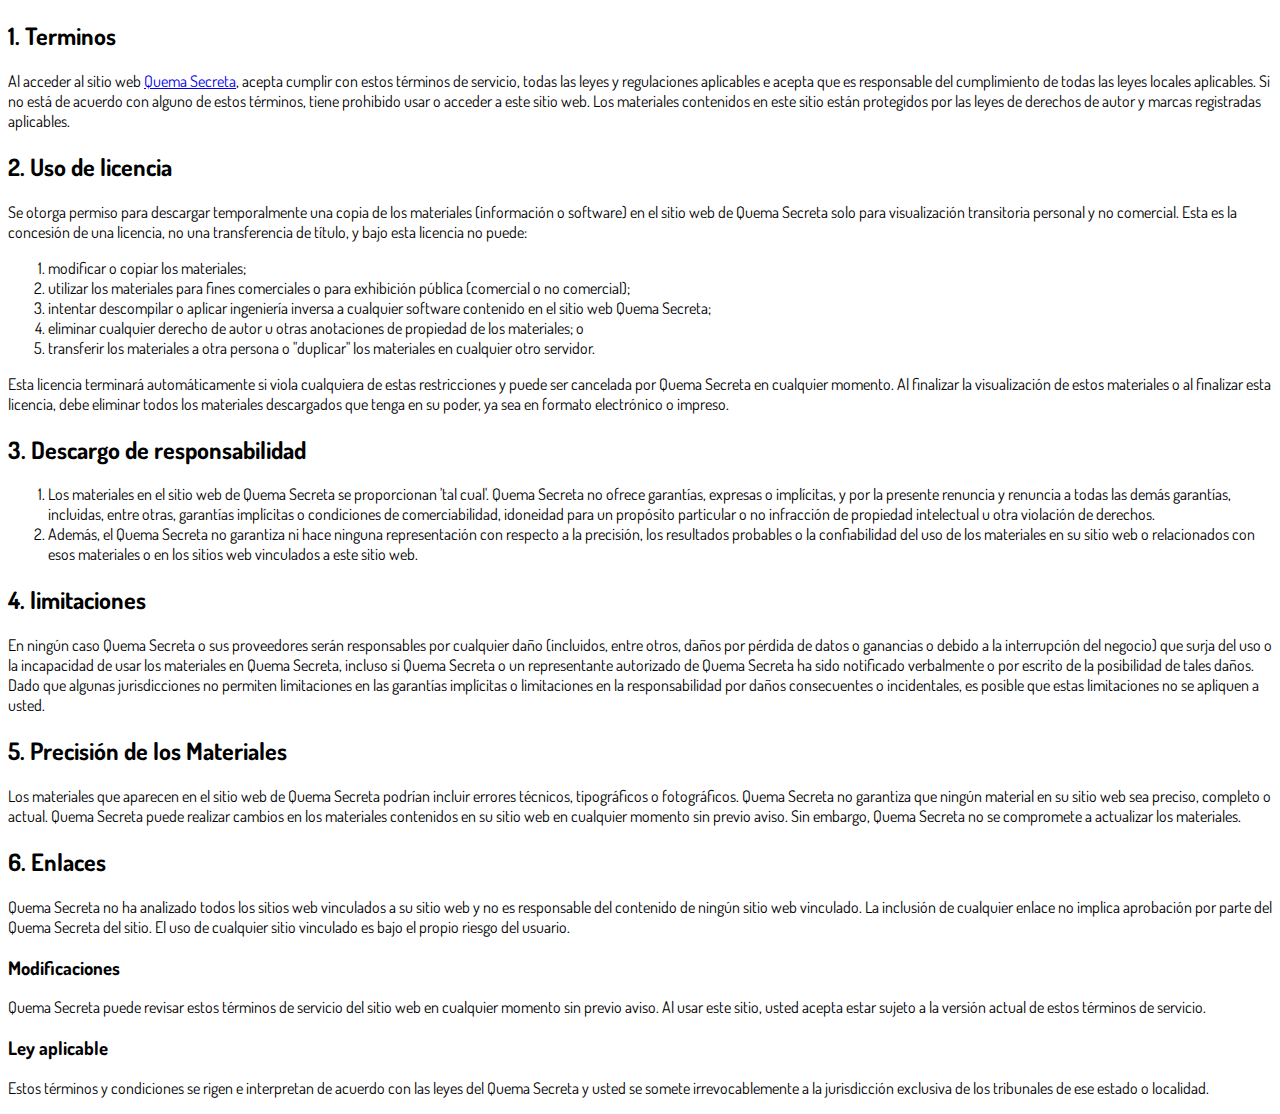
<file: qsecre/termos.html>
<!DOCTYPE html>
<html lang="pt-br">
  <head>
    <meta charset="utf-8">
    <meta name="viewport" content="width=device-width, initial-scale=1, shrink-to-fit=no">

    <link rel="stylesheet" href="https://stackpath.bootstrapcdn.com/bootstrap/4.1.3/css/bootstrap.min.css" integrity="sha384-MCw98/SFnGE8fJT3GXwEOngsV7Zt27NXFoaoApmYm81iuXoPkFOJwJ8ERdknLPMO" crossorigin="anonymous">

    <link rel="preconnect" href="https://fonts.googleapis.com">
    <link rel="preconnect" href="https://fonts.gstatic.com" crossorigin>
    <link href="https://fonts.googleapis.com/css2?family=Dosis:wght@200;300;400;500;600;700;800&display=swap" rel="stylesheet">
    
    <!-- Ícone da Página -->
    <link rel="shortcut icon" type="image/jpg" href="./assets/img/favicon.png">

    <!-- Título da Página -->
    <title>Terminos de Uso | Quema Secreta</title>
    
    <style type="text/css">
      body {
        font-family: 'Dosis', sans-serif;
      }
    </style>

  </head>
  <body>
    
    <div class="container py-5">
      <div class="row justify-content-center">
        <div class="col-lg-8">
          <h2>1. Terminos</h2>            <p>Al acceder al sitio web <a href='#'>Quema Secreta</a>, acepta cumplir con estos términos de servicio, todas las leyes y regulaciones aplicables ​​e acepta que es responsable del cumplimiento de todas las leyes locales aplicables. Si no está de acuerdo con alguno de estos términos, tiene prohibido usar o acceder a este sitio web. Los materiales contenidos en este sitio están protegidos por las leyes de derechos de autor y marcas registradas aplicables.</p>            <h2>2. Uso de licencia</h2>            <p>Se otorga permiso para descargar temporalmente una copia de los materiales (información o software) en el sitio web de Quema Secreta solo para visualización transitoria personal y no comercial. Esta es la concesión de una licencia, no una transferencia de título, y bajo esta licencia no puede: </p>            <ol>            <li>modificar o copiar los materiales;  </li>            <li>utilizar los materiales para fines comerciales o para exhibición pública (comercial o no comercial);  </li>            <li>intentar descompilar o aplicar ingeniería inversa a cualquier software contenido en el sitio web Quema Secreta;  </li>            <li>eliminar cualquier derecho de autor u otras anotaciones de propiedad de los materiales; o  </li>            <li>transferir los materiales a otra persona o "duplicar" los materiales en cualquier otro servidor.</li>            </ol>            <p>Esta licencia terminará automáticamente si viola cualquiera de estas restricciones y puede ser cancelada por Quema Secreta en cualquier momento. Al finalizar la visualización de estos materiales o al finalizar esta licencia, debe eliminar todos los materiales descargados que tenga en su poder, ya sea en formato electrónico o impreso.</p>            <h2>3. Descargo de responsabilidad</h2>            <ol>            <li>Los materiales en el sitio web de Quema Secreta se proporcionan 'tal cual'. Quema Secreta no ofrece garantías, expresas o implícitas, y por la presente renuncia y renuncia a todas las demás garantías, incluidas, entre otras, garantías implícitas o condiciones de comerciabilidad, idoneidad para un propósito particular o no infracción de propiedad intelectual u otra violación de derechos. </li>            <li>Además, el Quema Secreta no garantiza ni hace ninguna representación con respecto a la precisión, los resultados probables ​​o la confiabilidad del uso de los materiales en su sitio web o relacionados con esos materiales o en los sitios web vinculados a este sitio web.</li>            </ol>            <h2>4. limitaciones</h2>            <p>En ningún caso Quema Secreta o sus proveedores serán responsables ​​por cualquier daño (incluidos, entre otros, daños por pérdida de datos o ganancias o debido a la interrupción del negocio) que surja del uso o la incapacidad de usar los materiales en Quema Secreta, incluso si Quema Secreta o un representante autorizado de Quema Secreta ha sido notificado verbalmente o por escrito de la posibilidad de tales daños. Dado que algunas jurisdicciones no permiten limitaciones en las garantías implícitas o limitaciones en la responsabilidad por daños consecuentes o incidentales, es posible que estas limitaciones no se apliquen a usted.</p>            <h2>5. Precisión de los Materiales</h2>            <p>Los materiales que aparecen en el sitio web de Quema Secreta podrían incluir errores técnicos, tipográficos o fotográficos. Quema Secreta no garantiza que ningún material en su sitio web sea preciso, completo o actual. Quema Secreta puede realizar cambios en los materiales contenidos en su sitio web en cualquier momento sin previo aviso. Sin embargo, Quema Secreta no se compromete a actualizar los materiales.</p>            <h2>6. Enlaces</h2>            <p>Quema Secreta no ha analizado todos los sitios web vinculados a su sitio web y no es responsable del contenido de ningún sitio web vinculado. La inclusión de cualquier enlace no implica aprobación por parte del Quema Secreta del sitio. El uso de cualquier sitio vinculado es bajo el propio riesgo del usuario.</p>            </p>            <h3>Modificaciones</h3>            <p>Quema Secreta puede revisar estos términos de servicio del sitio web en cualquier momento sin previo aviso. Al usar este sitio, usted acepta estar sujeto a la versión actual de estos términos de servicio.</p>            <h3>Ley aplicable</h3>            <p>Estos términos y condiciones se rigen e interpretan de acuerdo con las leyes del Quema Secreta y usted se somete irrevocablemente a la jurisdicción exclusiva de los tribunales de ese estado o localidad.</p>
        </div>
      </div>
    </div>

    <script src="https://code.jquery.com/jquery-3.3.1.slim.min.js" integrity="sha384-q8i/X+965DzO0rT7abK41JStQIAqVgRVzpbzo5smXKp4YfRvH+8abtTE1Pi6jizo" crossorigin="anonymous"></script>
    <script src="https://cdnjs.cloudflare.com/ajax/libs/popper.js/1.14.3/umd/popper.min.js" integrity="sha384-ZMP7rVo3mIykV+2+9J3UJ46jBk0WLaUAdn689aCwoqbBJiSnjAK/l8WvCWPIPm49" crossorigin="anonymous"></script>
    <script src="https://stackpath.bootstrapcdn.com/bootstrap/4.1.3/js/bootstrap.min.js" integrity="sha384-ChfqqxuZUCnJSK3+MXmPNIyE6ZbWh2IMqE241rYiqJxyMiZ6OW/JmZQ5stwEULTy" crossorigin="anonymous"></script>
  </body>
</html>
</file>
<file: assets/css/com.css>
@media (max-width: 768px) {
  .video-player {
    width: 100%;
    background: 0 0;
  }
  .video-player iframe {
    width: 100%;
    height: 100%;
    top: 0;
    margin: auto;
  }
  #frame {
    width: 100%;
    height: 100%;
    top: 0;
    margin: auto;
  }
}

* {
  font-family: helvetica, arial, sans-serif;
}

body {
  font-size: 16px;
}

.guarrantee{
  border: 4px dashed;
  background:#fff5e0;
  margin-bottom:30px;
  padding:15px;
  display: none;
  align-items: center;
}

.guarrantee h4 {
    font-size: 30px;
    font-family: Poppins, sans-serif;
    font-weight: 700;
    text-transform: uppercase;
    line-height: 132%;
    margin-top: 16px;
}


.guarrantee p{
    font-weight: 700;
    font-size:16px ;
    font-family: "Open Sans", sans-serif;
    /* color: #fff; */
    text-align: justify;
  padding-right: 20px;
}

.pad-rt-0{
  padding-right:0;
}

.testo-box {
    background: #fff;
    width: 96%;
    margin: 30px auto;
    padding: 30px;
    box-shadow: 0px 0px 10px rgb(0 0 0 / 50%);
    border-radius: 5px;
    display: none;
}

  .testo-img {
    border-radius: 50%;
}
  
.testo-box h4 {
    color: #000;
    font-weight: 600;
    font-size: 21px;
    line-height: 141%;
}

.testo-box h3 {
    font-size: 30px;
    color: #e50909;
    font-weight: 700;
    display: block;
    font-family: 'Montserrat', sans-serif;
    line-height: 141%;
}

.testo-box p {
    font-size: 20px;
    color: #000;
    font-weight: 400;
    display: block;
    font-family: 'Montserrat', sans-serif;
    margin: 20px 0 10px;
}

.video-rating {
    text-align: right;
}

.video-testi-name {
    font-size: 19px;
    font-weight: 700;
    font-family: 'Montserrat', sans-serif;
    color: #000;
}

.video-star {
    color: #ffb100;
}
  
.fb-reply-input {
  border: 1px solid lightgrey;
  border-radius: 3px;
  width: 100%;
  padding: 5px 7.5px;
  font-size: 0.75em;
  color: #000;
  outline: none;
}

.fb-reply-input:hover,
.fb-reply-button:hover {
  outline: none;
}

.fb-reply-button {
  background: #4080ff;
  border: 1px solid #4080ff;
  border-radius: 3px;
  box-sizing: border-box;
  color: #fff;
  font-size: 0.75em;
  padding: 5px 7.5px;
  text-shadow: none;
  width: 100%;
  font-weight: 700;
  cursor: hand;
  cursor: pointer;
  outline: none;
}

.bbtn {
  width: 100%;
  max-width: 449px;
}

@media (max-width: 768px) {
  .video-player {
    margin-top: 0 !important;
  }
}

.a-btn {
      text-decoration: none;
      -webkit-font-smoothing: antialiased;
      margin: 0;
      border: 0; 
      font: inherit; 
      vertical-align: baseline;
      color: #2e82bc; 
      outline: 0; 
      line-height: 1; 
      text-align: center; 
      position:relative!important; display: inline-block!important;
      border-style: solid; 
      width: 100%; padding-left: 0!important; padding-right: 0!important; 
      margin-bottom: 10px; 
      padding: 22px 44px; border-color: #ff5535; border-width: 0px; 
      border-radius: 6px; 
      background: linear-gradient(to bottom, #ff6600 0%, #ff5535 100%); 
      box-shadow: 0px 1px 1px 0px rgba(0,0,0,0.5); 
      text-decoration: none!important;
    }
    .span-btn {
      text-decoration: none;
      -webkit-font-smoothing: antialiased; 
      text-align: center;
      margin: 0; 
      border: 0; 
      font: inherit;
      vertical-align: baseline;
      display: block; 
      position: relative; 
      z-index: 1; 
      padding: 0 15px; 
      white-space: normal; 
      font-size: 25px;
      color: #ffffff; 
      font-family: Oswald; 
      font-weight: bold; 
      text-shadow: #000000 0px 1px 0px;
      text-decoration: none;
    }
    .span-btn2 {
      -webkit-font-smoothing: antialiased; 
      text-align: center;
      padding: 0; border: 0;
      font: inherit; 
      vertical-align: baseline; 
      display: block; 
      position: relative;
      z-index: 1; 
      margin: .2em 0 -.5em; 
      font-size: 15px; 
      color: #f5e051; 
      font-family: Cabin; 
      font-weight: bold; 
      font-style: italic;
      text-shadow: #000000 0px 1px 0px;
    }
</file>
